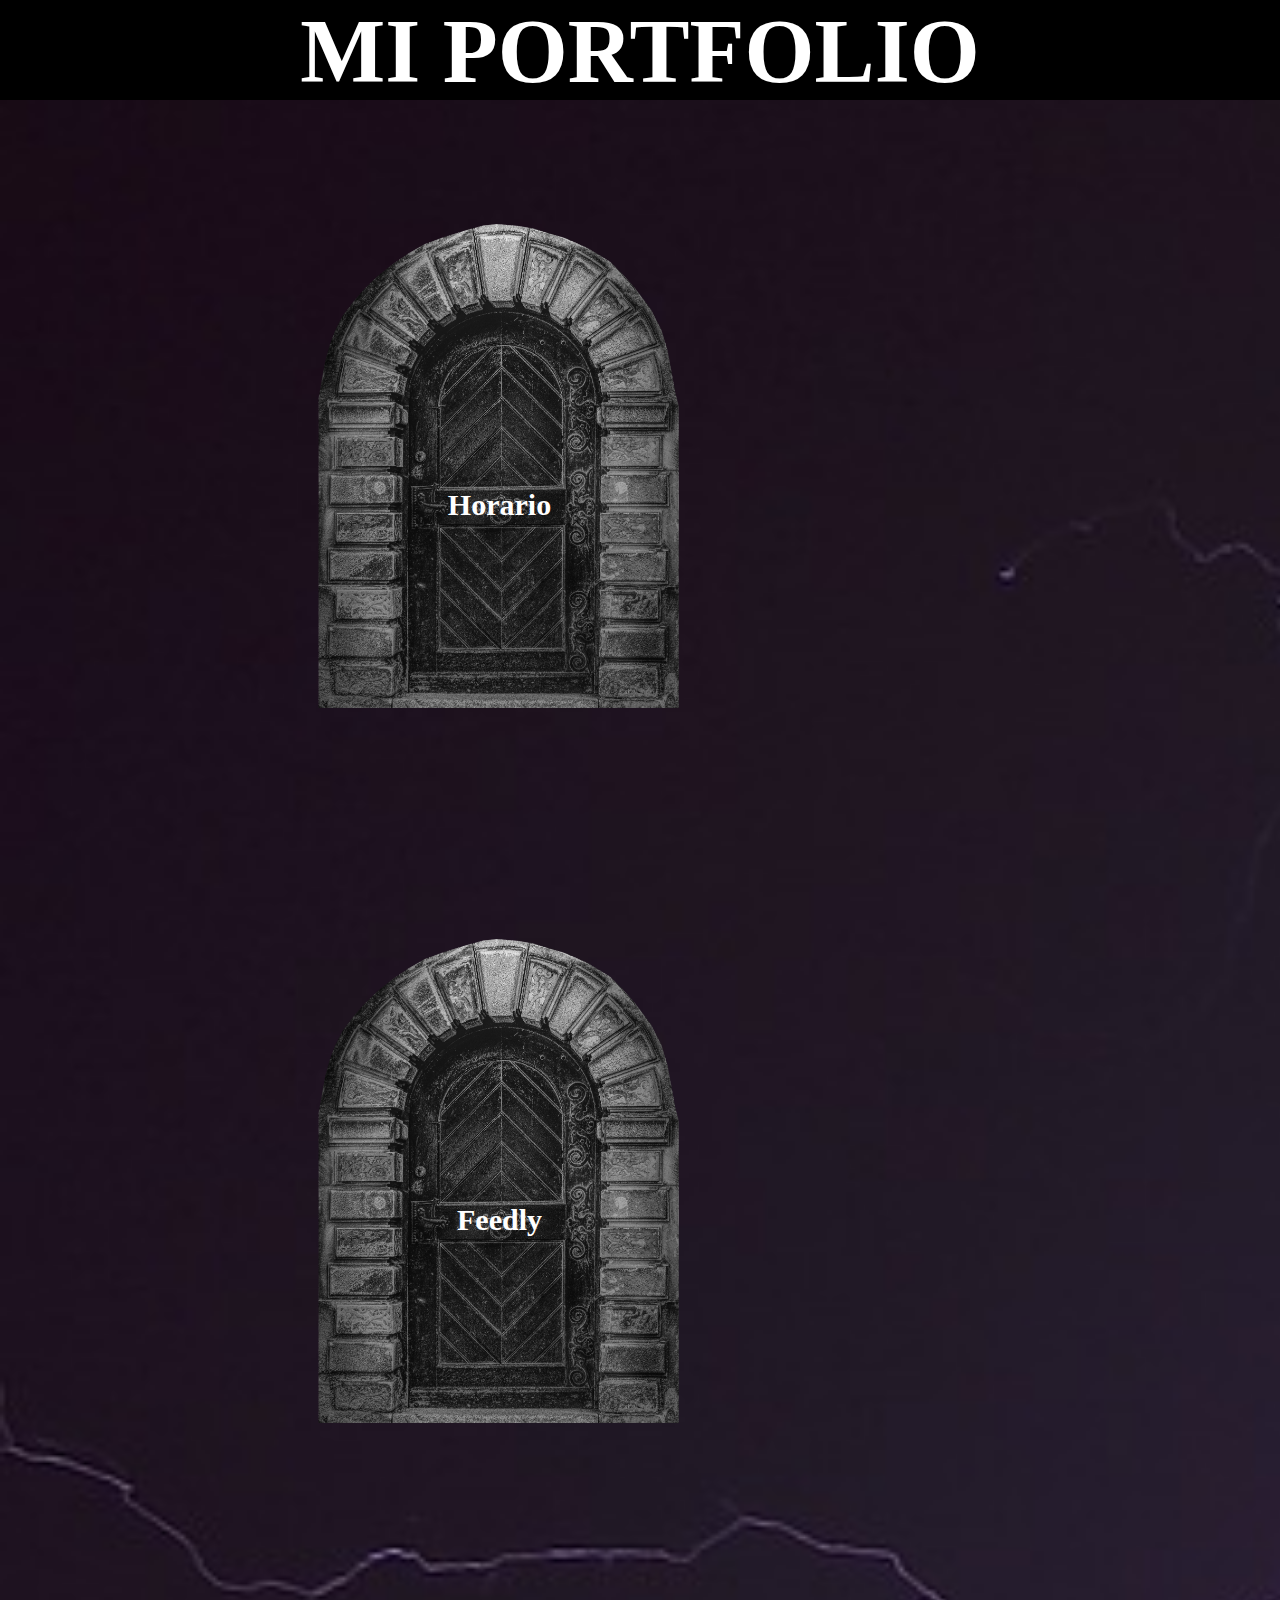
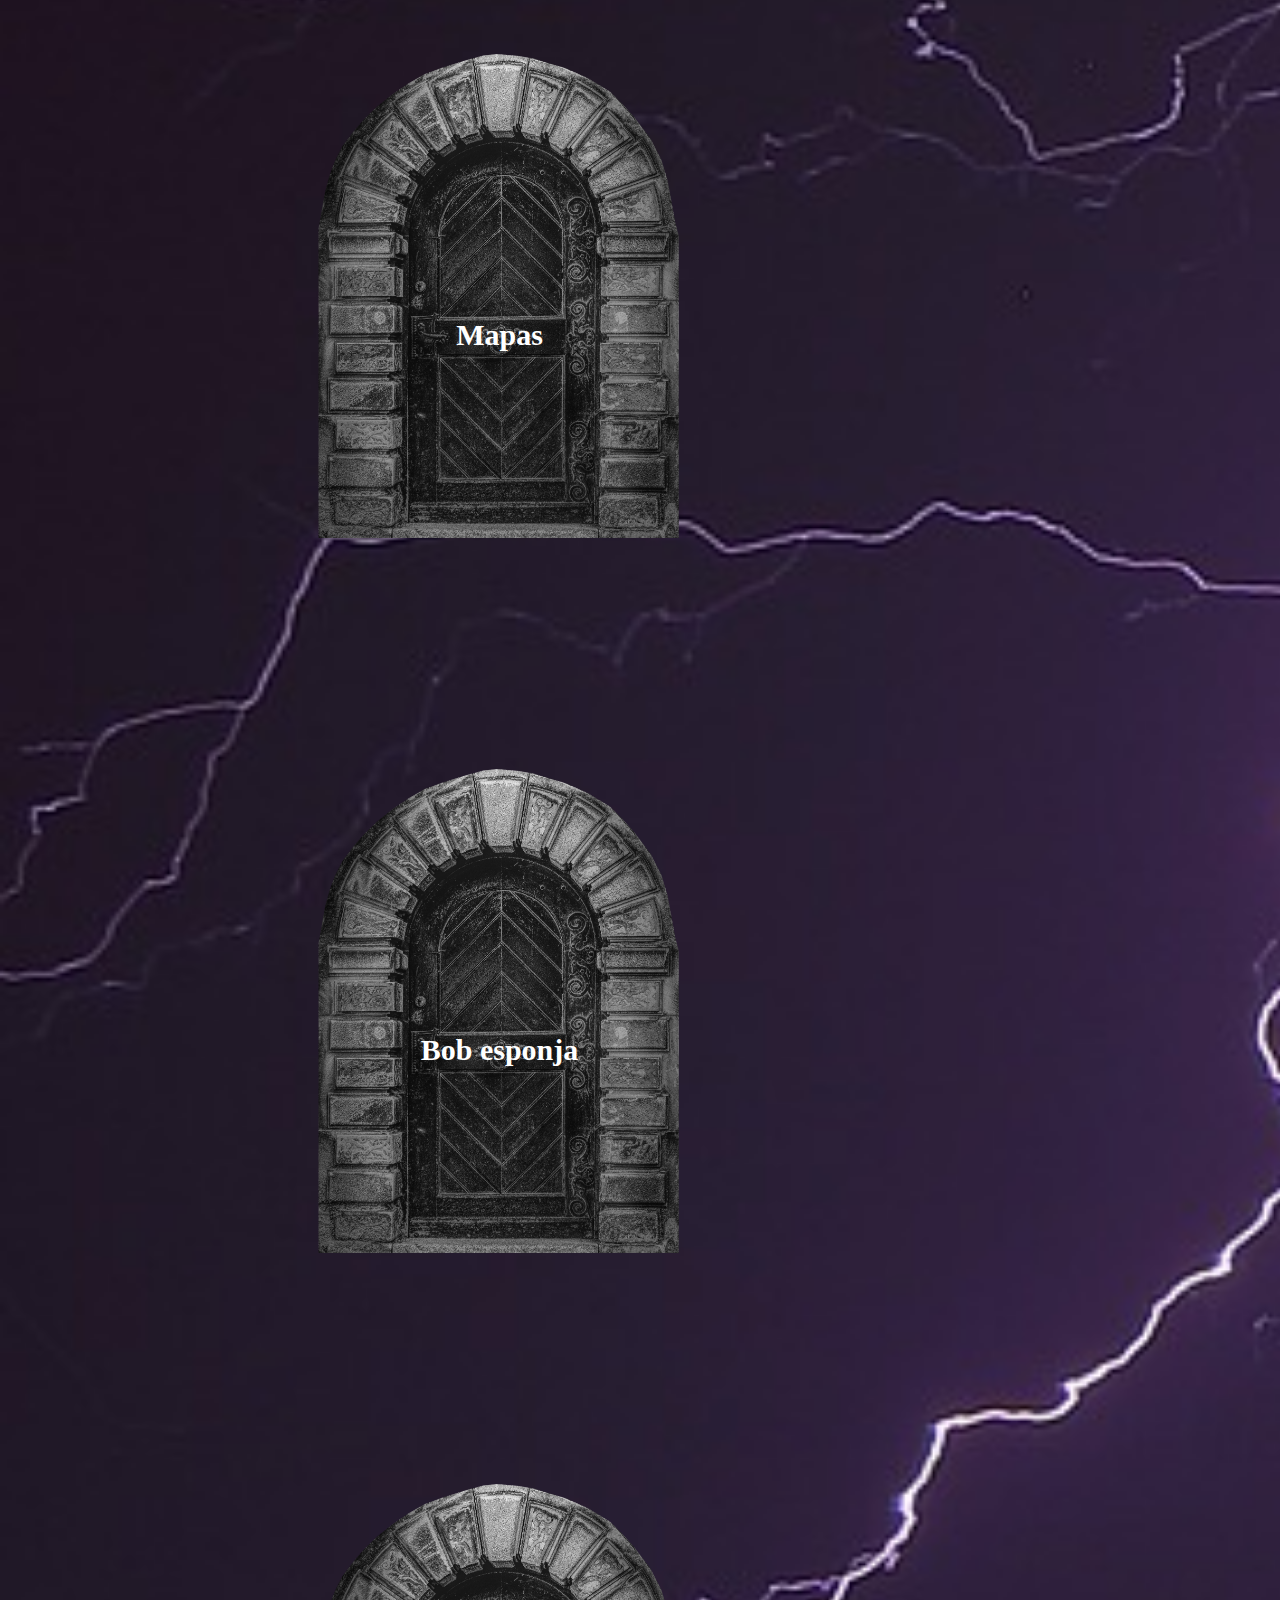
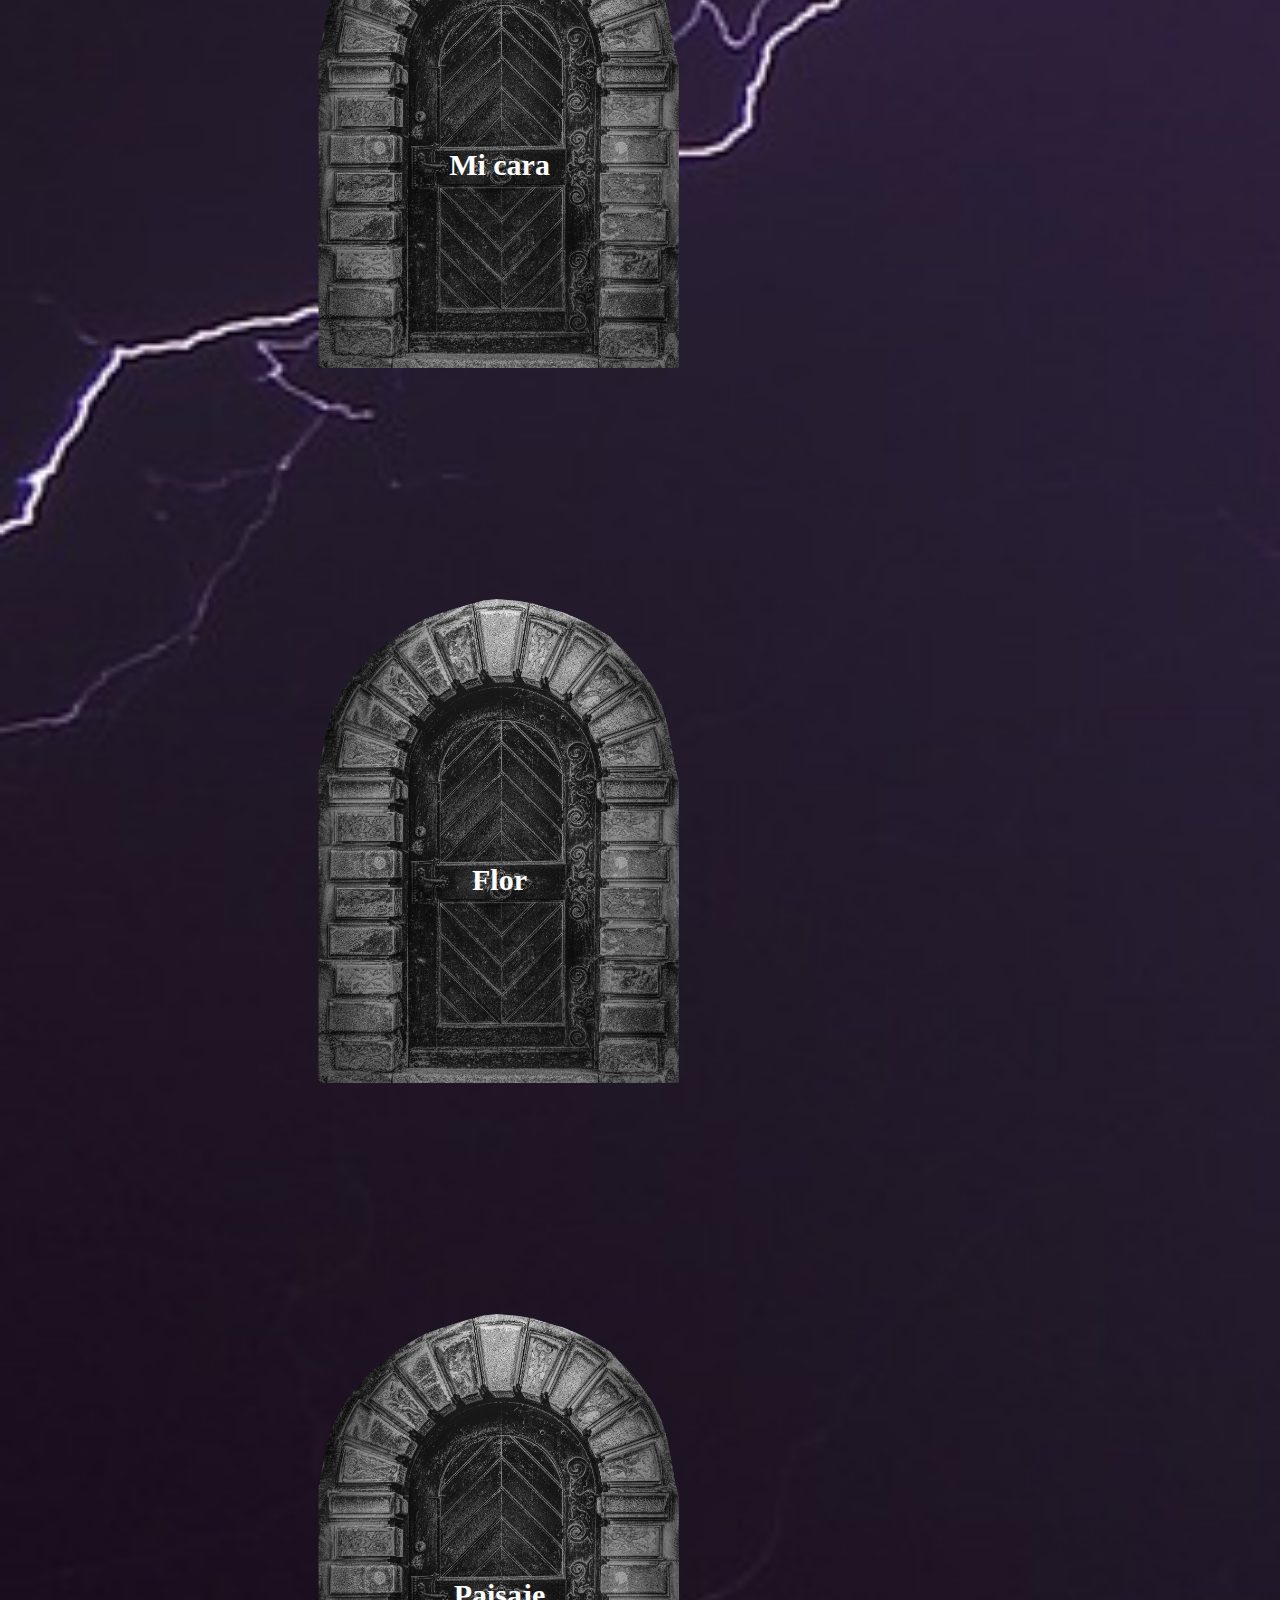
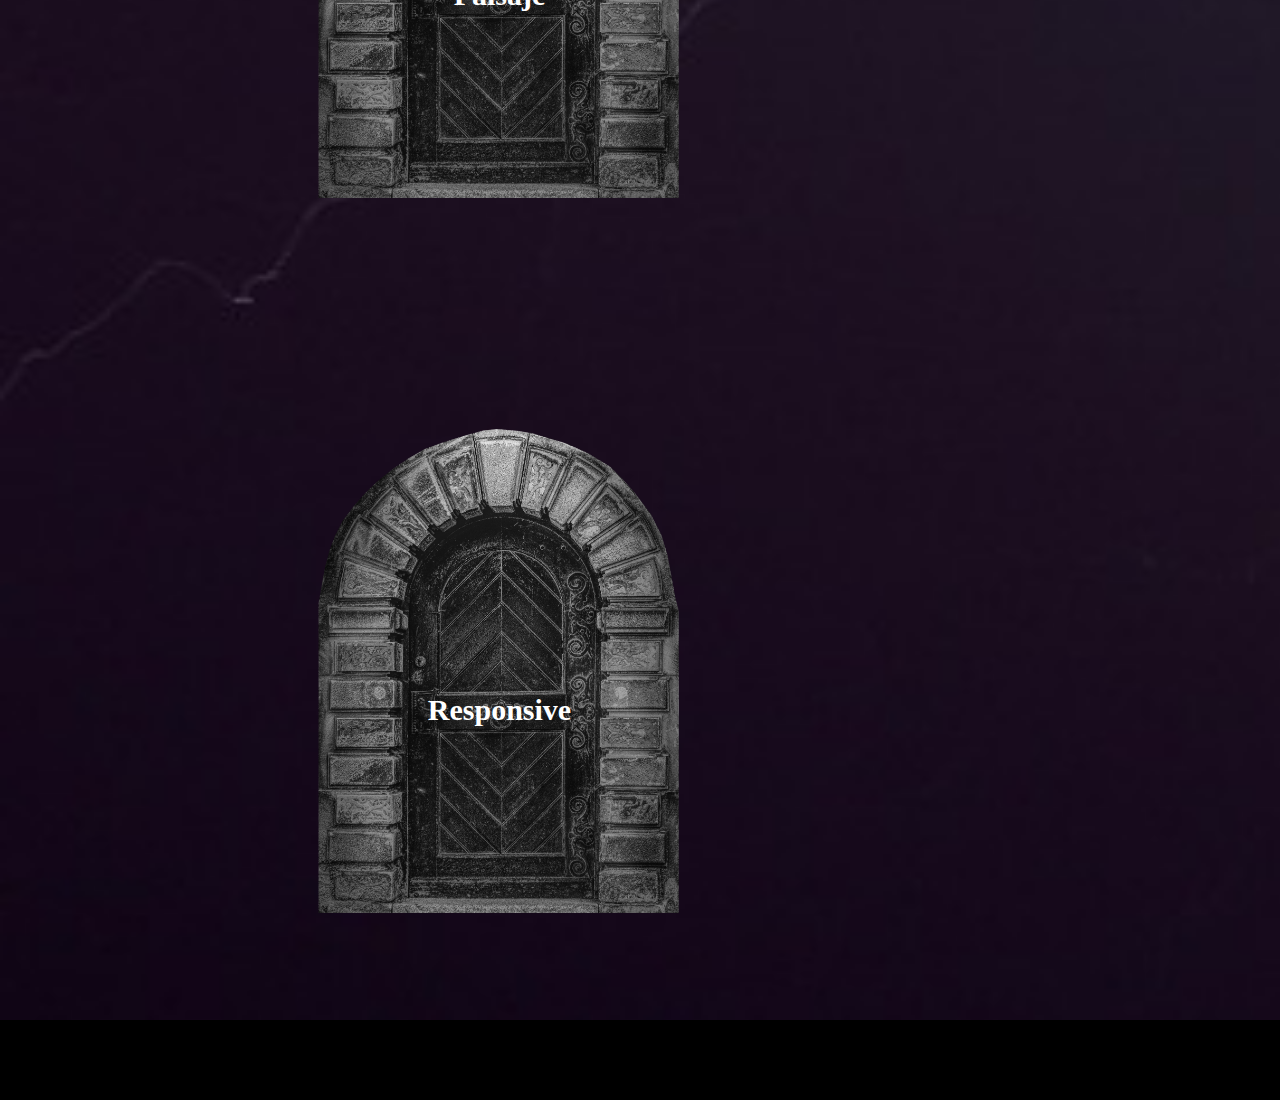
<file: index.html>
<html lang="es-es" dir="ltr">
    <head>
      <meta charset="utf-8">
      <title>Portfoli</title>
      <link rel="stylesheet" href="estilo.css">
    </head>
    <body>
      <div id="head">
      <h1>MI PORTFOLIO</h1></div>
        <div id="contenedor">
          <a href="horario/indez02.html" target="_blank"><div class="puerta"><p><b>Horario</b></p></div></a>
          <a href="feedly/index.html" target="_blank"><div class="puerta"><p><b>Feedly</b></p></div></a>
          <a href="mapa/index.html" target="_blank"><div class="puerta"><p><b>Mapas</b></p></div></a>
          <a href="bobesponja/index.html" target="_blank"><div class="puerta"><p><b>Bob esponja</b></p></div></a>
          <a href="cara/index.html" target="_blank"><div class="puerta"><p><b>Mi cara</b></p></div></a>
          <a href="flor/index.html" target="_blank"><div class="puerta"><p><b>Flor</b></p></div></a>
          <a href="paisaje/index.html" target="_blank"><div class="puerta"><p><b>Paisaje</b></p></div></a>
          <a href="responsive/index.html" target="_blank"><div class="puerta"><p><b>Responsive</b></p></div></a>
        </div>
          <div id="pie"></div>
    </body>
  </html>
</file>
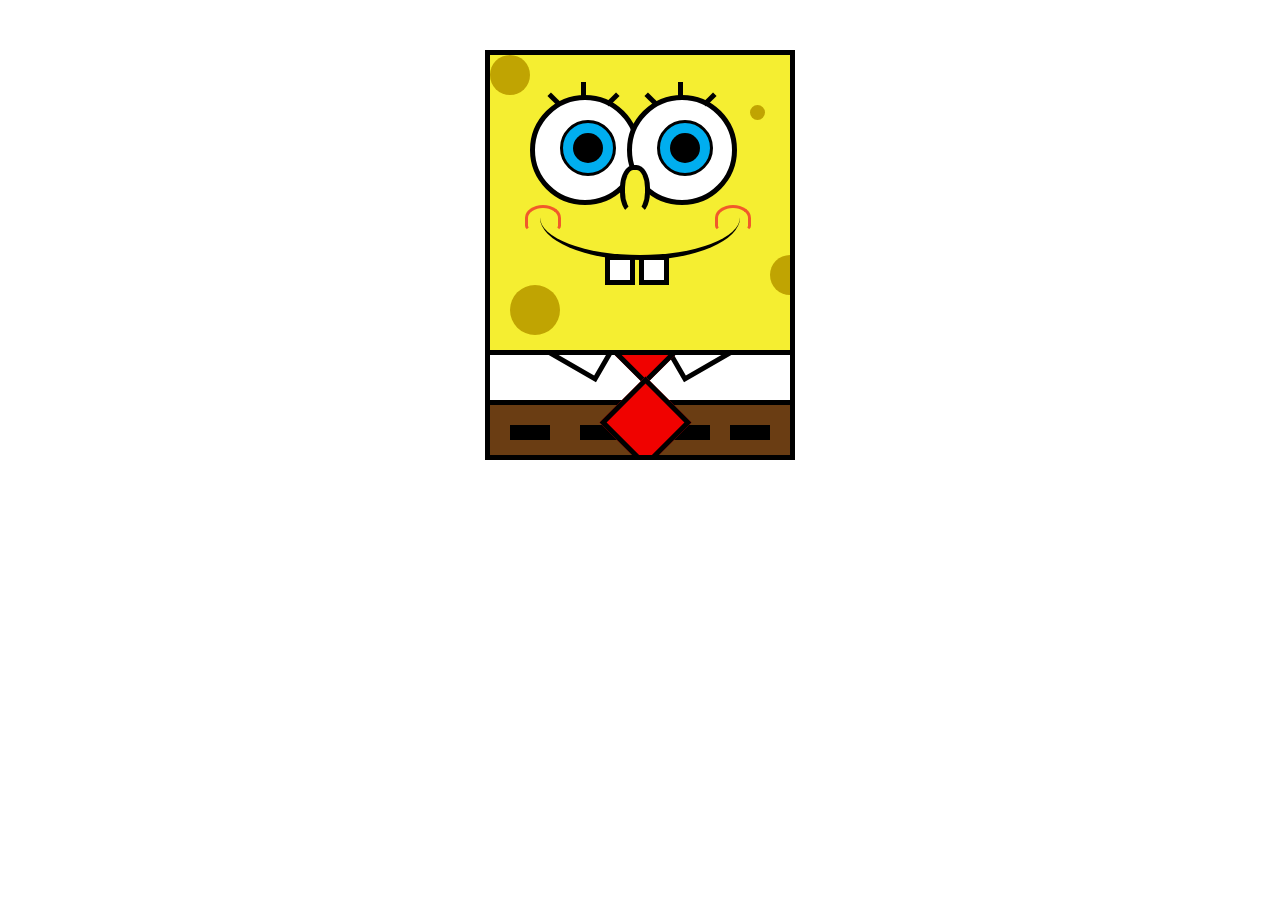
<file: bobesponja/index.html>
<html lang="es-es" dir="ltr">
  <head>
    <meta charset="utf-8">
    <title>Bob Esponja</title>
    <link rel="stylesheet" href="estilo.css">
  </head>
  <body>
    <div class="body">
      <div class="ojos">
        <div class="ojo">
          <div class="pestanas">
            <div class="pestana primera"></div>
            <div class="pestana segunda"></div>
            <div class="pestana tercera"></div>
          </div>
          <div class="ojo_externo">
            <div class="ojo_interno"></div>
          </div>
        </div>
        <div class="ojo">
          <div class="pestanas">
            <div class="pestana primera"></div>
            <div class="pestana segunda"></div>
            <div class="pestana tercera"></div>
          </div>
          <div class="ojo_externo">
            <div class="ojo_interno"></div>
          </div>
        </div>
      </div>
      <div class="nariz"></div>
      <div class="boca">
        <div class="mejilla primera"></div>
          <div class="dientes">
            <div class="diente"></div>
            <div class="diente"></div>
            </div>
        <div class="mejilla segunda"></div>
      </div>
      <div class="poro primero"></div>
      <div class="poro segundo"></div>
      <div class="poro tercero"></div>
      <div class="poro cuarto"></div>
      <div class="poro quinto"></div>
      <div class="camisa">
        <div class="cuello primero"></div>
        <div class="corbata">
          <div class="cuello_corbata">
        </div>
        </div>
        <div class="cuello segundo"></div>
      </div>
      <div class="cola_corbata"></div>
      <div class="pantalones">
        <div class="cinturon primero"></div>
        <div class="cinturon segundo"></div>
        <div class="cinturon tercero"></div>
        <div class="cinturon cuarto"></div>
      </div>
    </div>
</body>
</html>
</file>
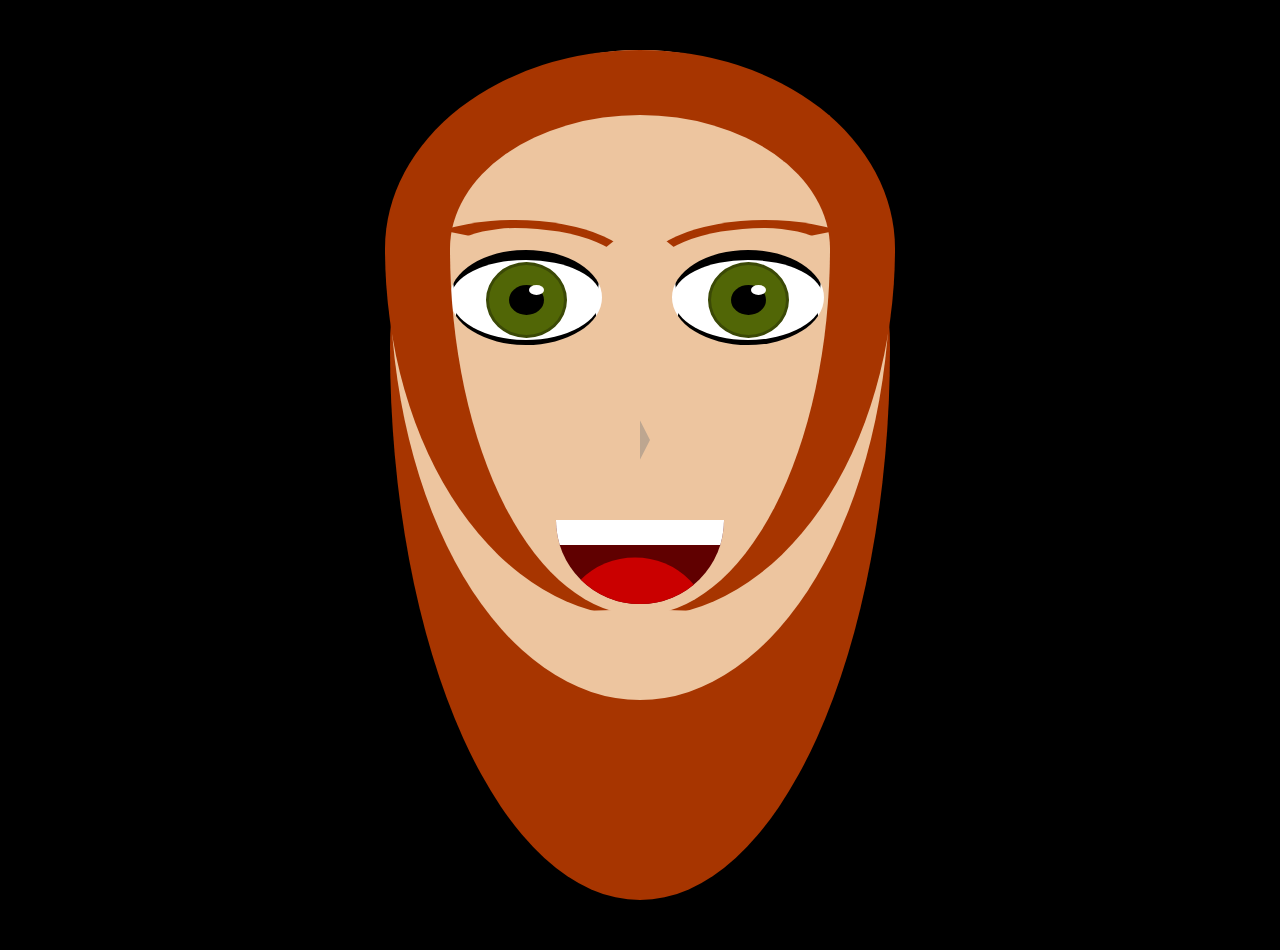
<file: cara/index.html>
<html lang="en-es" dir="ltr">
  <head>
    <meta charset="utf-8">
    <title>cara</title>
    <link rel="stylesheet" href="estilo.css">
  </head>
  <body>

    <div id="pelo">
    <div id="cara">
        <div class="ceja i"></div>
        <div class="ceja d"></div>
      <div class="ojos">
          <div class="ojo">
        <div class="ojo_externo">
        <div class="ojo_interno"></div>
          <div class="brillo"></div>
        </div>
        </div>
        <div class="ojo">
        <div class="ojo_externo">
        <div class="ojo_interno"></div>
        <div class="brillo"></div>
        </div>
        </div>
        <div class="flequillo"></div>

        <div id="boca">
          <div id="dientes"></div>
          <div id="lengua"></div>
        </div>
        <div id="nariz"></div>
      </div>
    </div>
    </div>
      </body>
    </html>
</file>
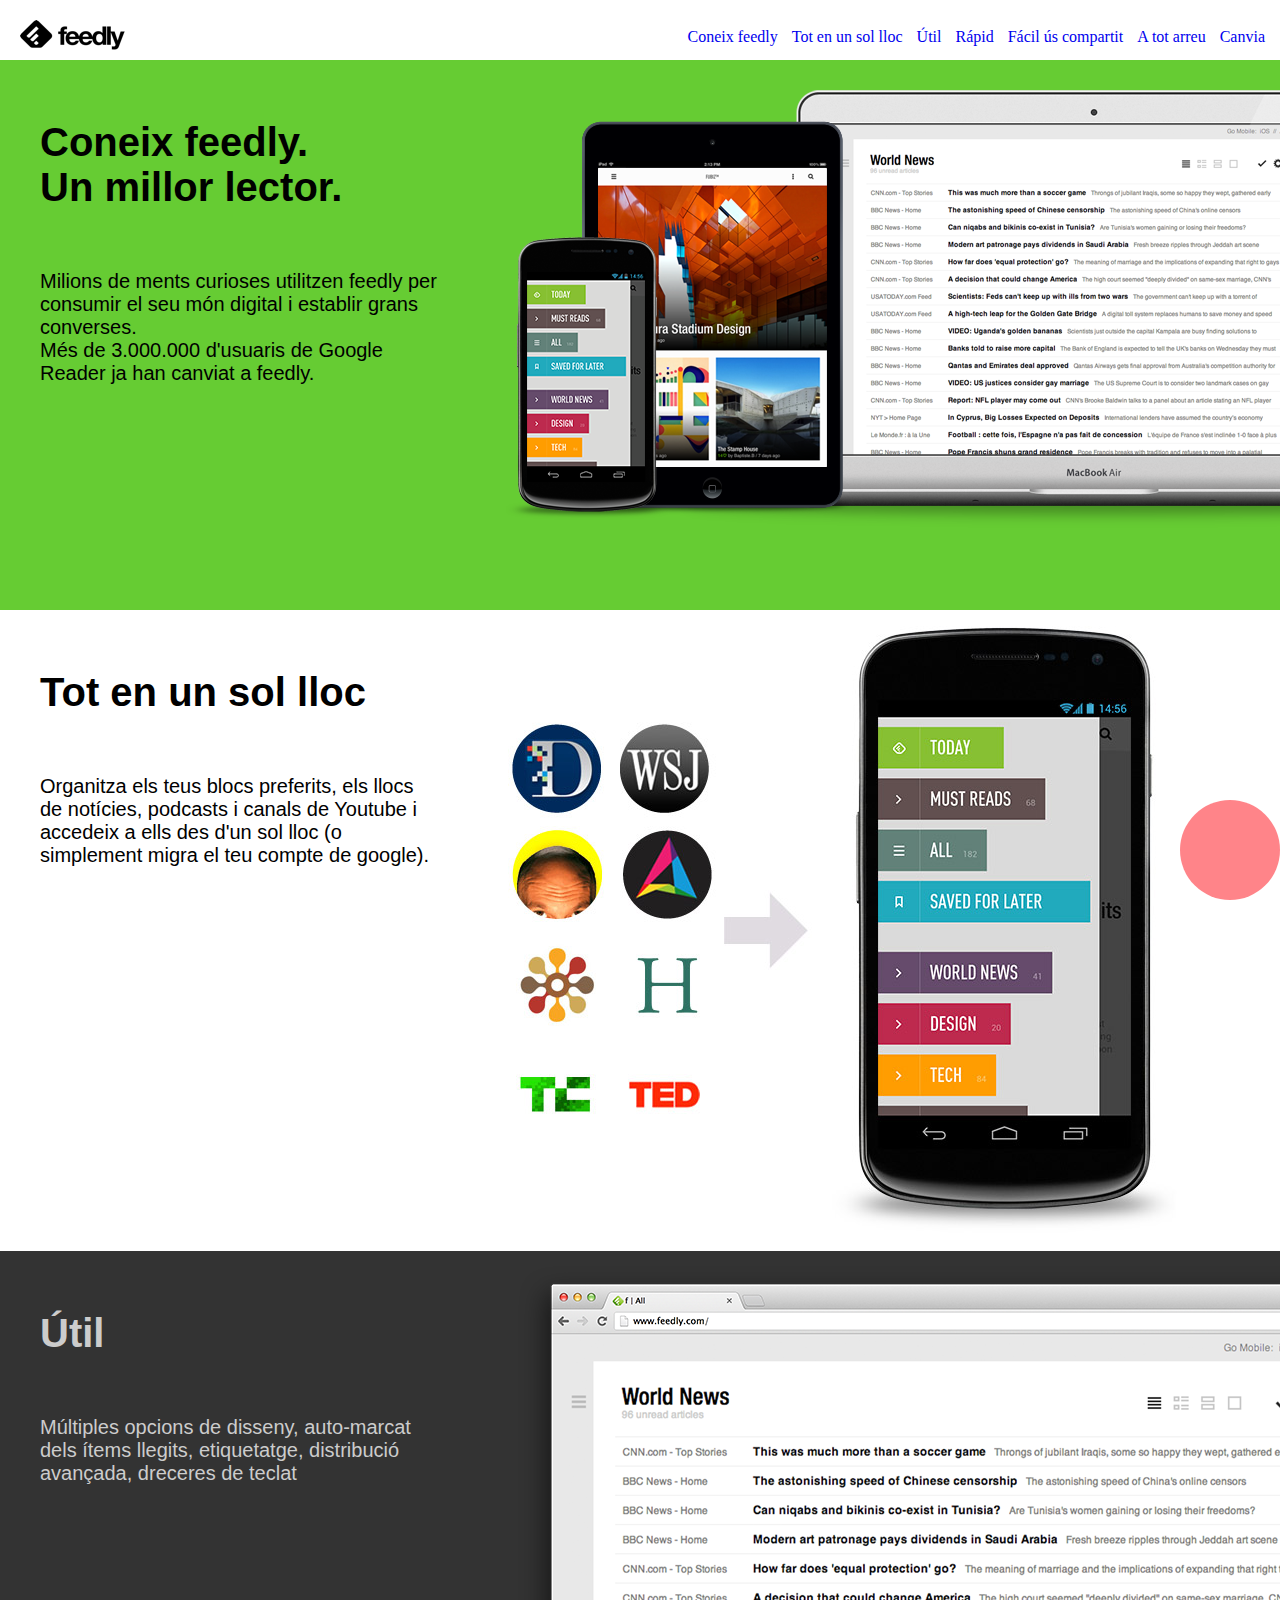
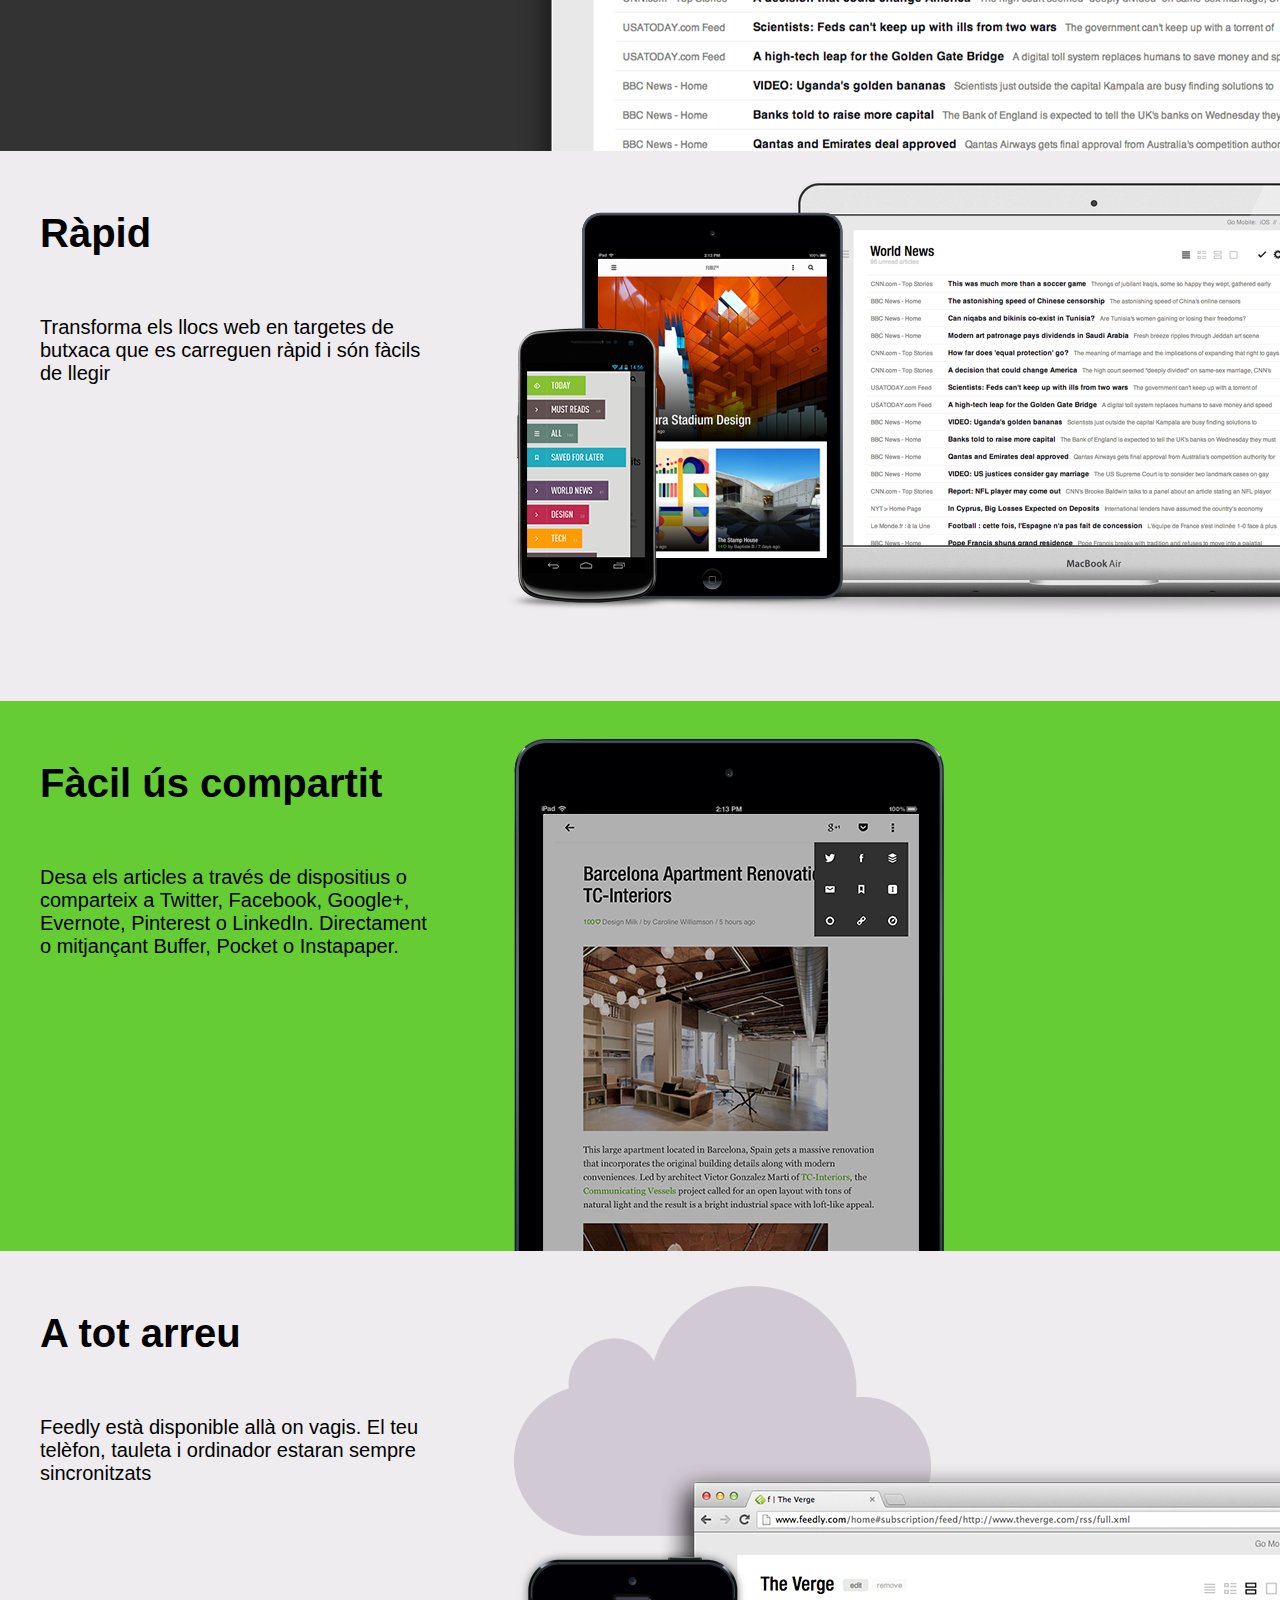
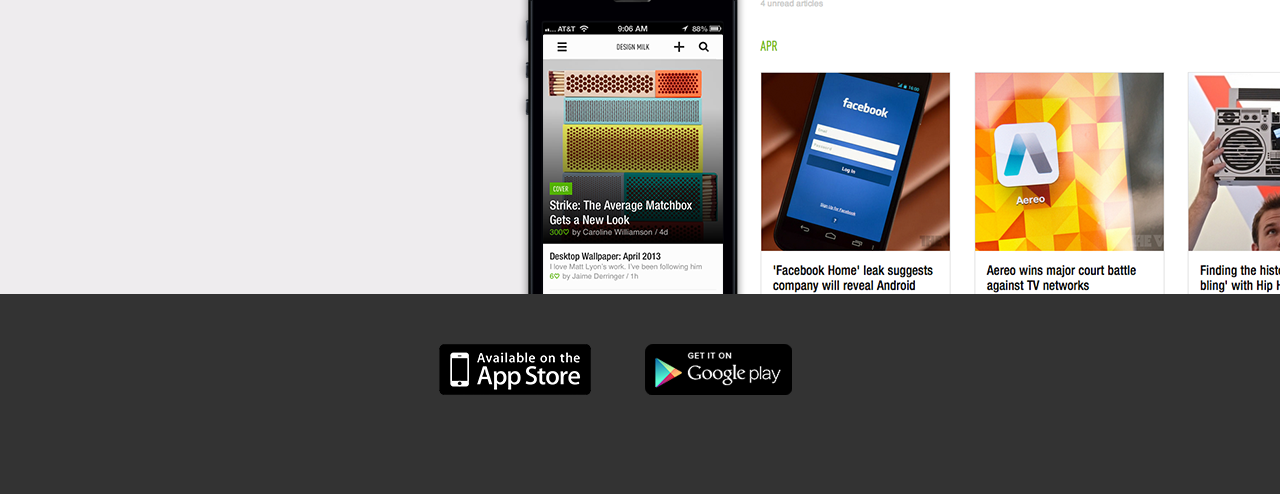
<file: feedly/index.html>
<html lang="es-es" dir="ltr">
  <head>
    <meta charset="utf-8">
    <title>feedly</title>
    <link href="pg.css" rel="stylesheet" type="text/css">
  </head>
  <body>
    <a name="arriba"></a>
    <div id="cabecera">

      <ul>
        <a href="#conoce"><li>Coneix feedly</li></a>
        <a href="#todo"><li>Tot en un sol lloc</li></a>
        <a href="#util"><li>Útil</li></a>
        <a href="#rapid"><li>Rápid</li></a>
        <a href="#facil"><li>Fácil ús compartit</li></a>
        <a href="#atot"><li>A tot arreu</li></a>
        <a href="#pie"><li>Canvia</li></a>
      </ul>
    </div>


    <div id="coneix">
      <h2>Coneix feedly. </br>Un millor lector.</h2>
      <p>Milions de ments curioses utilitzen feedly per consumir el seu món digital i establir grans converses.</br>
Més de 3.000.000 d'usuaris de Google Reader ja han canviat a feedly. </p>

      </div>
      <div id="tot">
        <h2>Tot en un sol lloc</h2>
        <p>Organitza els teus blocs preferits, els llocs de notícies, podcasts i canals de Youtube i accedeix a ells des d'un sol lloc (o simplement migra el teu compte de google). </p>

        </div>
      <div id="util">
        <h2 class= "claro">Útil</h2>
        <p class= "claro">Múltiples opcions de disseny, auto-marcat dels ítems llegits, etiquetatge, distribució avançada, dreceres de teclat</p>

        </div>
        <div id="rapid">
          <h2>Ràpid</h2>
          <p>Transforma els llocs web en targetes de butxaca que es carreguen ràpid i són fàcils de llegir</p>
          </div>
          <div id="facil">
            <h2>Fàcil ús compartit</h2>
            <p>Desa els articles a través de dispositius o comparteix a Twitter, Facebook, Google+, Evernote, Pinterest o LinkedIn. Directament o mitjançant Buffer, Pocket o Instapaper.</p>

            </div>
            <div id="atot">
              <h2>A tot arreu</h2>
              <p>Feedly està disponible allà on vagis. El teu telèfon, tauleta i ordinador estaran sempre sincronitzats</p>
            </div>
              <div id="pie">
                  <a href="https://apps.apple.com/es/app/feedly-smart-news-reader/id396069556" target="_blank"><img src="img/appstore.png"/></a>
                  <a href="https://play.google.com/store/apps/details?id=com.devhd.feedly&hl=es&gl=US" target="_blank"><img src="img/googleplay.png"/></a>
                 </div>
            <a href="#arriba"><div class="boton"></div></a>
  </body>
</html>
</file>
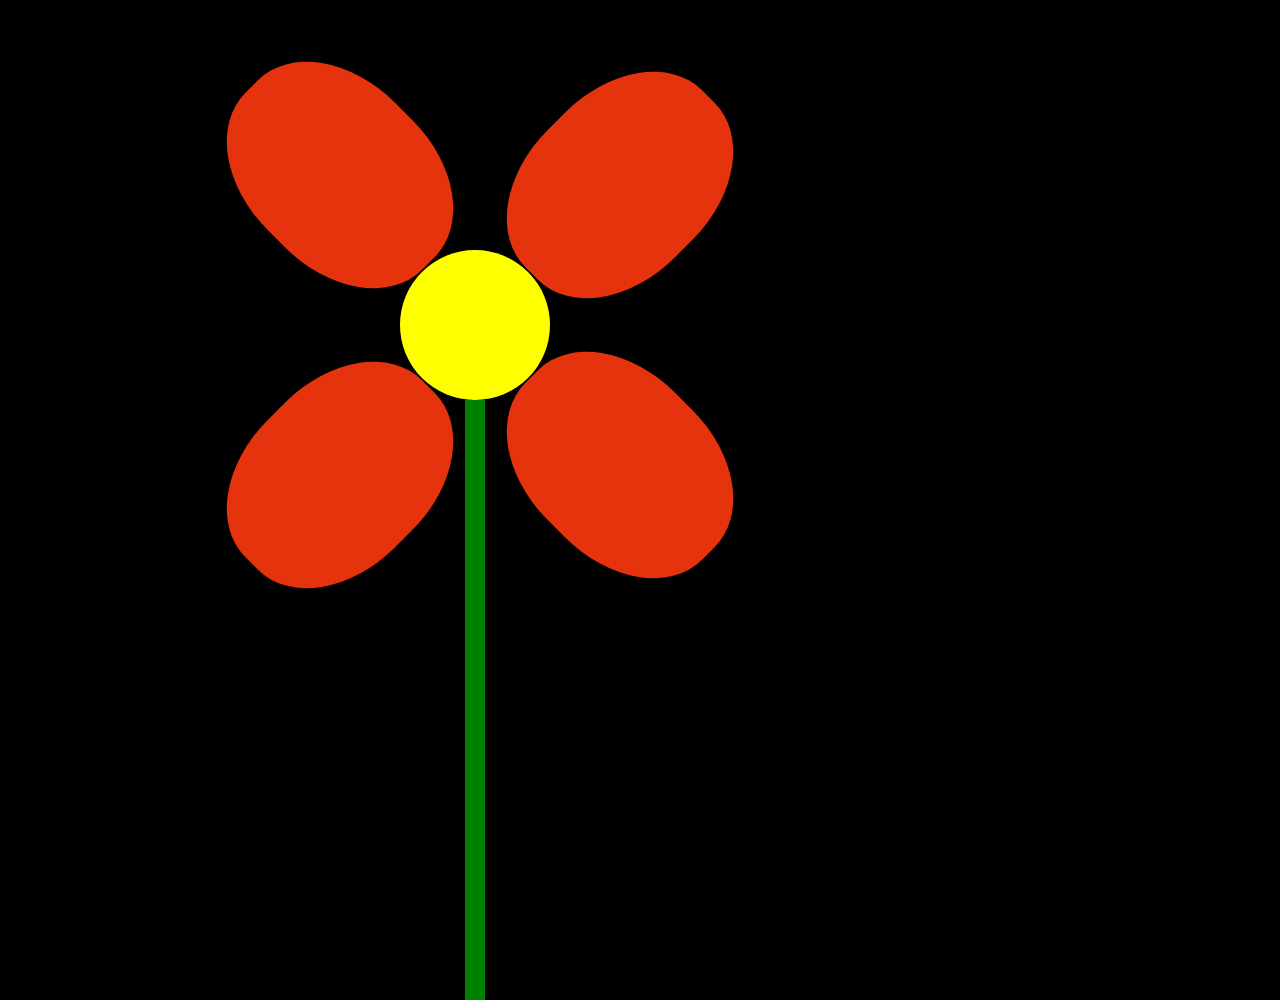
<file: flor/index.html>
<html lang="es-es" dir="ltr">
  <head>
    <meta charset="utf-8">
    <title>Flor</title>
    <link rel="stylesheet" href="estilo.css">
  </head>
  <body>
    <div id="flor">
      <div id="ciculo"></div>
      <div class="petalo uno"></div>
      <div class="petalo dos"></div>
      <div class="petalo tres"></div>
      <div class="petalo cuatro"></div>
    </div>
    <div id="tallo"></div>

  </body>
</html>
</file>
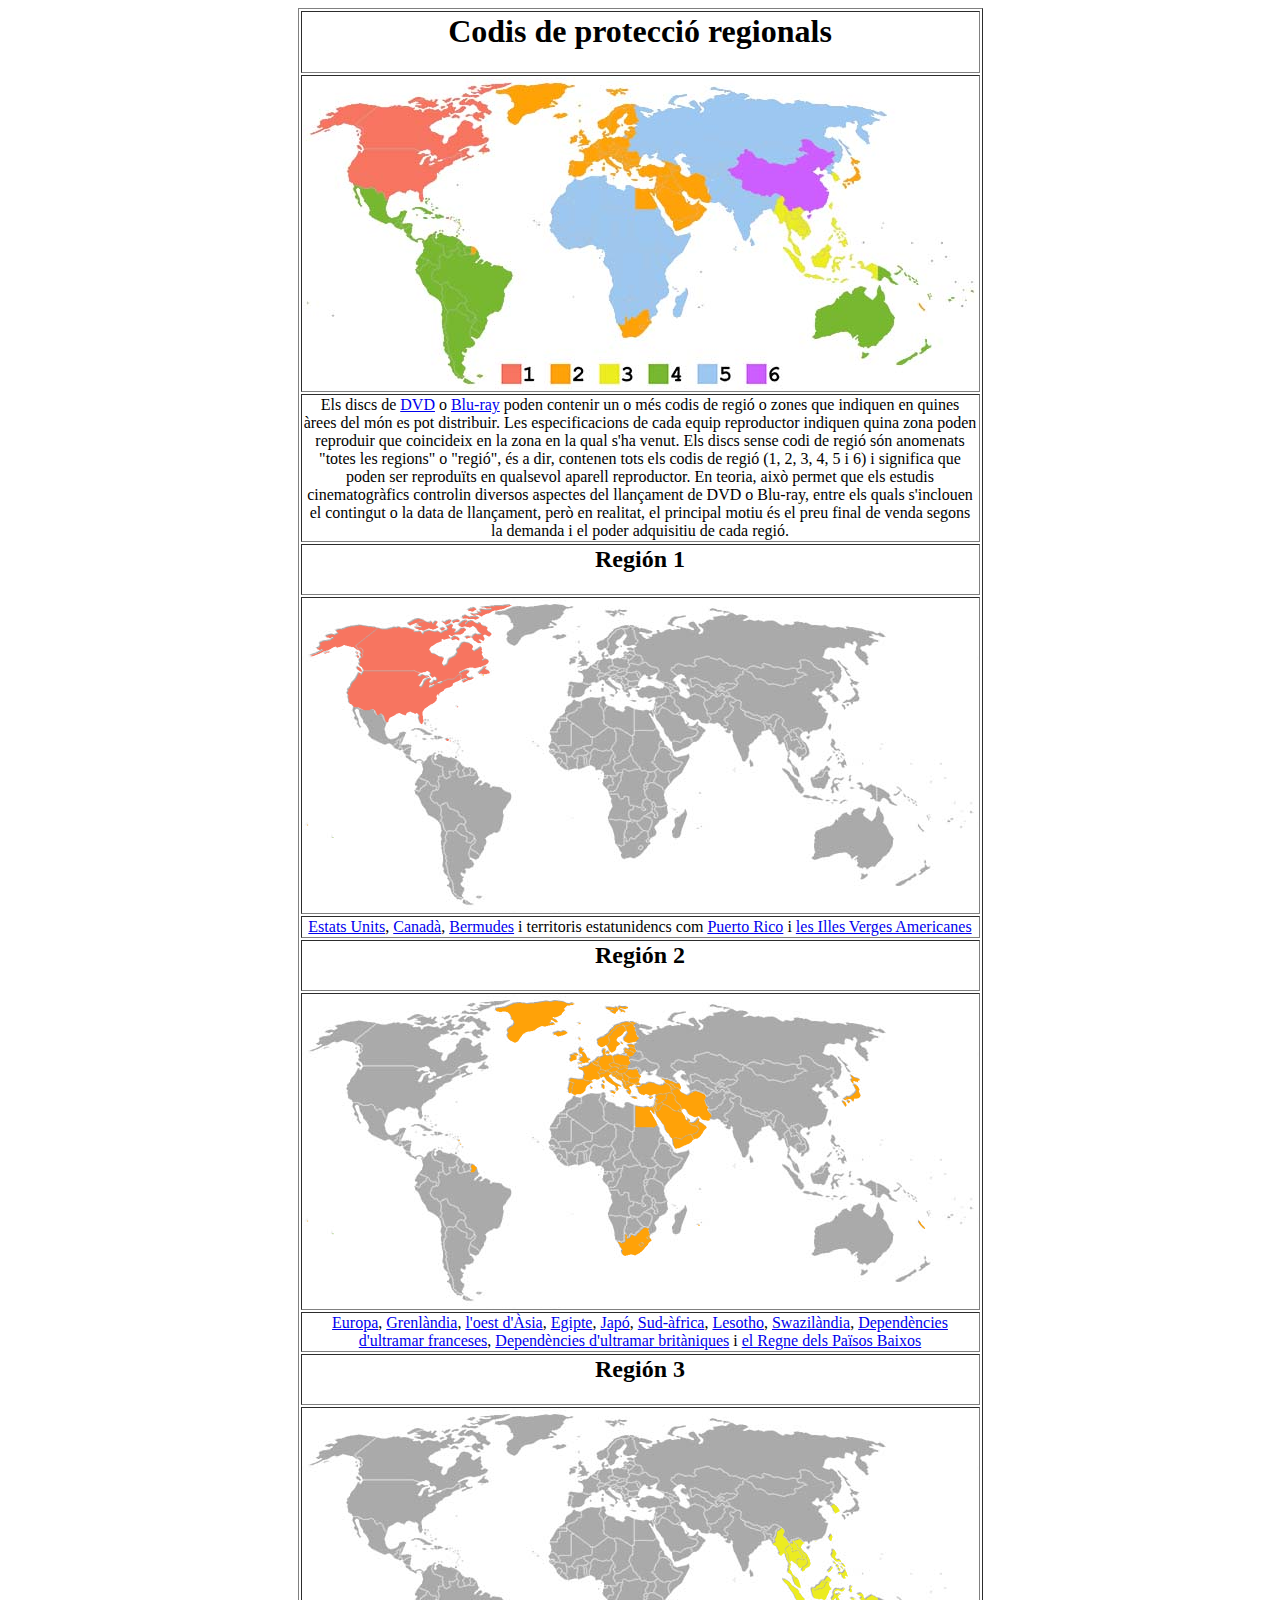
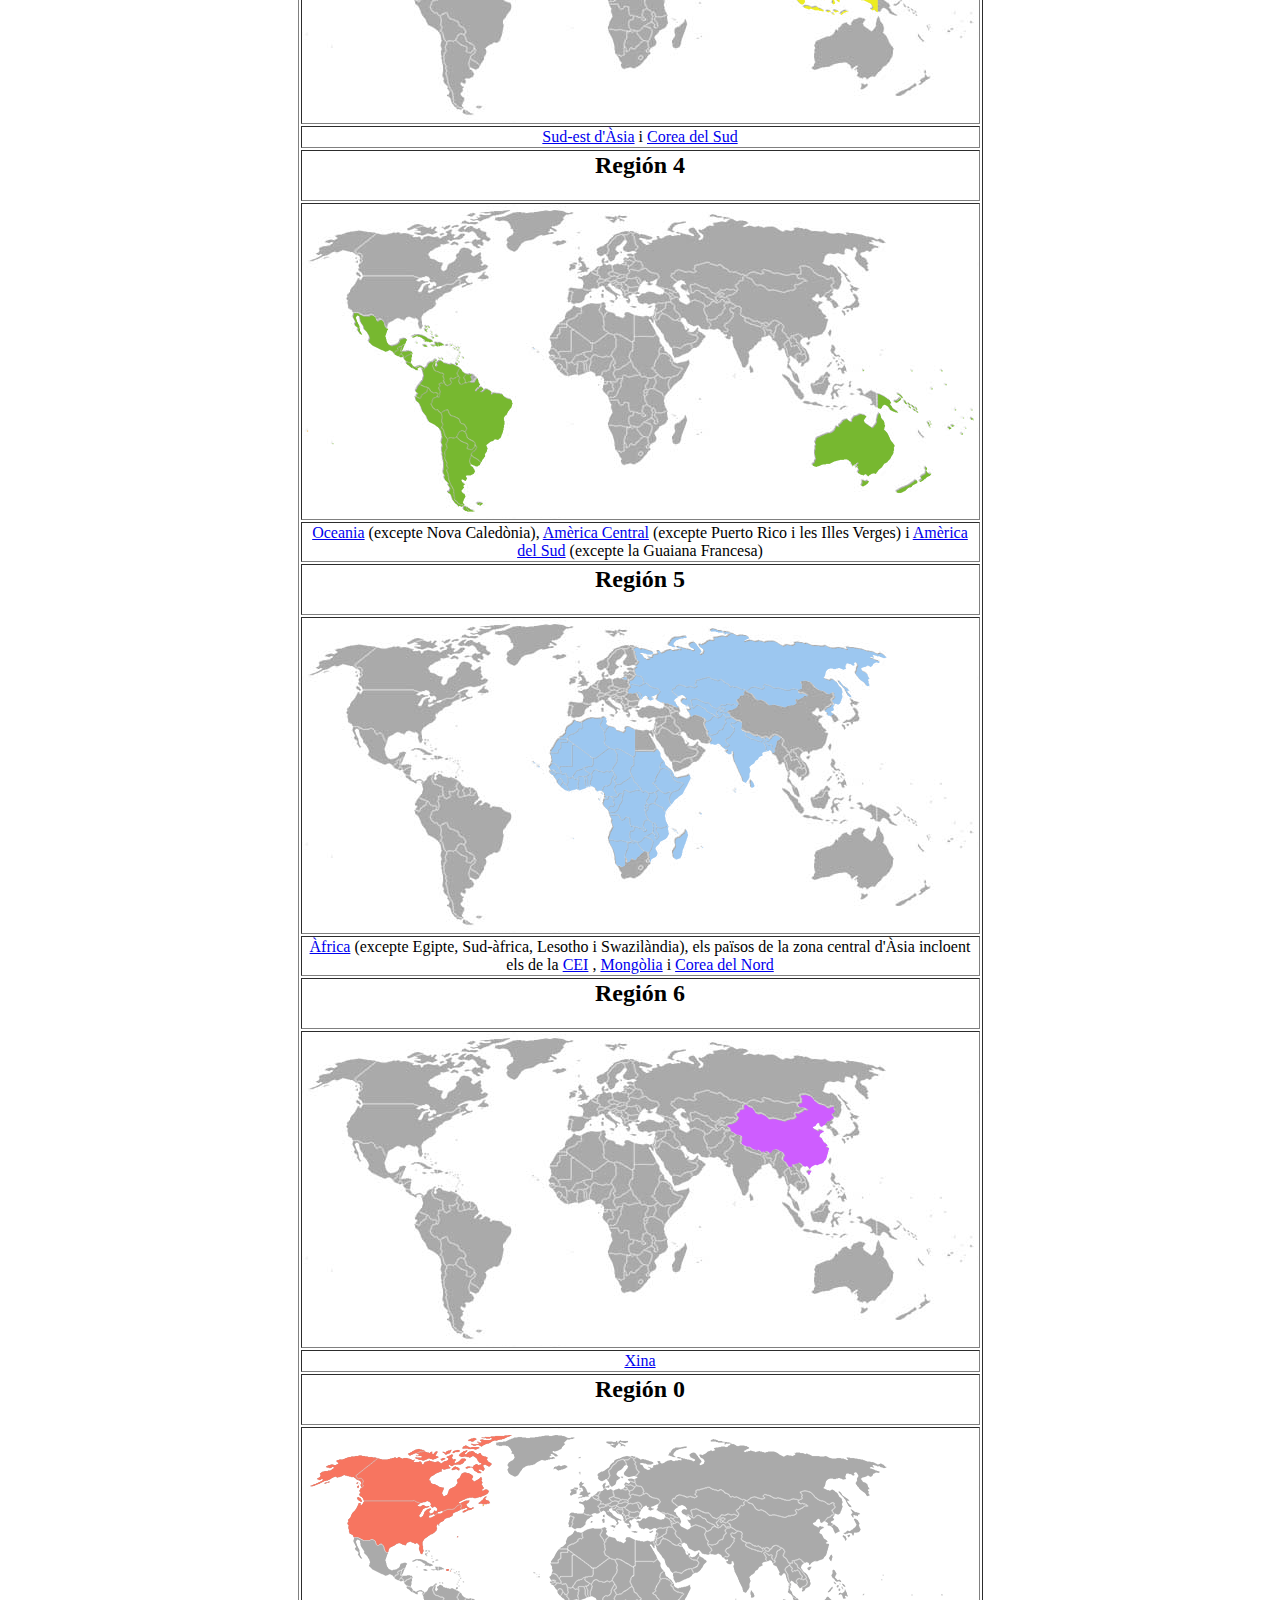
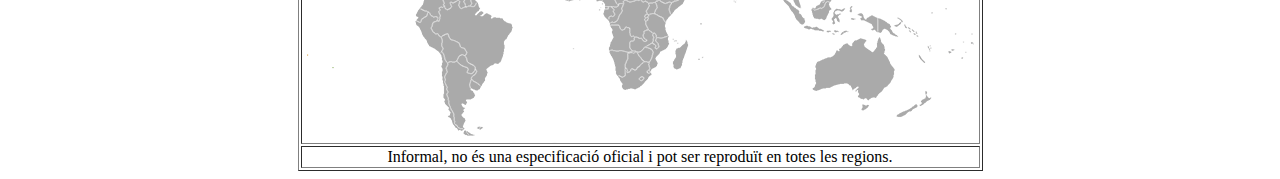
<file: mapa/index.html>
<html>
<head>
  <meta charset="utf-8">
  <meta lang="es-es">
  <meta author="Jennifer">
  <title>Mapa</title>
</head>
<body>
  <center>
    <table border="1" width="675px">
    <tr>
      <th><h1>Codis de protecció regionals</h1></th>
    </tr>
    <tr>
      <td><img src="img/regionsdvd.jpg" alt="imagen de mapa mundi"></td>

    </tr>
    <tr>
      <td>
        <p><center>Els discs de <a href="https://es.wikipedia.org/wiki/DVD" target="_blank"> DVD</a> o <a href="https://es.wikipedia.org/wiki/Disco_Blu-ray" target="_blank">Blu-ray</a> poden contenir un o més codis de regió o zones que indiquen en quines àrees del món es pot distribuir. Les especificacions de cada equip reproductor indiquen quina zona poden reproduir que coincideix en la zona en la qual s'ha venut. Els discs sense codi de regió són anomenats "totes les regions" o "regió", és a dir, contenen tots els codis de regió (1, 2, 3, 4, 5 i 6) i significa que poden ser reproduïts en qualsevol aparell reproductor.
En teoria, això permet que els estudis cinematogràfics controlin diversos aspectes del llançament de DVD o Blu-ray, entre els quals s'inclouen el contingut o la data de llançament, però en realitat, el principal motiu és el preu final de venda segons la demanda i el poder adquisitiu de cada regió.</center></p>
</td>
    <tr>
        <td >
        <h2><center>Región 1</center></1>
        </td>
    </tr>
    <tr>
        <td background="img/regionsdvdblack.jpg">
          <img src="img/regionsdvd1.png">
        </td>
    </tr>
    <tr>
      <td>
        <p><center><a href="https://ca.wikipedia.org/wiki/Estats_Units_d%27Am%C3%A8rica" target="_blank">Estats Units</a>, <a href="https://ca.wikipedia.org/wiki/Estats_Units_d%27Am%C3%A8rica" target="_blank">Canadà</a>, <a href="https://ca.wikipedia.org/wiki/Estats_Units_d%27Am%C3%A8rica" target="_blank">Bermudes</a> i territoris estatunidencs com <a href="https://ca.wikipedia.org/wiki/Puerto_Rico" target="_blank">Puerto Rico</a> i <a href="https://ca.wikipedia.org/wiki/Illes_Verges_Nord-americanes" target="_blank">les Illes Verges Americanes</a></center></p>
</td>
</tr>
<tr>
    <td >
    <h2><center>Región 2</center></1>
    </td>
</tr>
<tr>
    <td background="img/regionsdvdblack.jpg">
      <img src="img/regionsdvd2.png">
    </td>
</tr>
<tr>
  <td>
    <p><center><a href="https://ca.wikipedia.org/wiki/Europa" target="_blank">Europa</a>, <a href="https://es.wikipedia.org/wiki/Groenlandia" target="_blank">Grenlàndia</a>, <a href="https://es.wikipedia.org/wiki/Asia_Occidental#:~:text=Asia%20Occidental%20o%20Asia%20del,%2C%20Siria%2C%20Turquía%20y%20Yemen." target="_blank">l'oest d'Àsia</a>, <a href="https://ca.wikipedia.org/wiki/Egipte" target="_blank">Egipte</a>, <a href="https://ca.wikipedia.org/wiki/Japó" target="_blank">Japó</a>, <a href="https://ca.wikipedia.org/wiki/Sud-àfrica" target="_blank">Sud-àfrica</a>, <a href="https://ca.wikipedia.org/wiki/Lesotho" target="_blank">Lesotho</a>, <a href="https://ca.wikipedia.org/wiki/Eswatini" target="_blank">Swazilàndia</a>, <a href="https://ca.wikipedia.org/wiki/Dependències_d%27ultramar_franceses" target="_blank">Dependències d'ultramar franceses</a>, <a href="https://ca.wikipedia.org/wiki/Territoris_Britànics_d%27Ultramar
" target="_blank">Dependències d'ultramar britàniques</a> i <a href="https://ca.wikipedia.org/wiki/Regne_dels_Països_Baixos" target="_blank">el Regne dels Països Baixos</a>

</td>
</tr>
<tr>
    <td >
    <h2><center>Región 3</center></1>
    </td>
</tr>
<tr>
    <td background="img/regionsdvdblack.jpg">
      <img src="img/regionsdvd3.png">
    </td>
</tr>
<tr>
  <td>
    <p><center><a href="https://ca.wikipedia.org/wiki/Àsia_Sud-oriental" target="_blank">Sud-est d'Àsia</a> i <a href="https://ca.wikipedia.org/wiki/Corea_del_Sud" target="_blank">Corea del Sud</a></center></p>
</td>
</tr>
<tr>
    <td >
    <h2><center>Región 4</center></1>
    </td>
</tr>
<tr>
    <td background="img/regionsdvdblack.jpg">
      <img src="img/regionsdvd4.png">
    </td>
</tr>
<tr>
  <td>
    <p><center><a href="https://es.wikipedia.org/wiki/Oceanía" target="_blank">Oceania</a> (excepte Nova Caledònia), <a href="https://ca.wikipedia.org/wiki/Amèrica_Central" target="_blank">Amèrica Central</a> (excepte Puerto Rico i les Illes Verges) i <a href="https://ca.wikipedia.org/wiki/Amèrica_del_Sud" target="_blank">Amèrica del Sud</a> (excepte la Guaiana Francesa)</center></p>
</td>
</tr>
<tr>
    <td >
    <h2><center>Región 5</center></1>
    </td>
</tr>
<tr>
    <td background="img/regionsdvdblack.jpg">
      <img src="img/regionsdvd5.png">
    </td>
</tr>
<tr>
  <td>
    <p><center><a href="https://es.wikipedia.org/wiki/África" target="_blank">Àfrica</a> (excepte Egipte, Sud-àfrica, Lesotho i Swazilàndia), els països de la zona central d'Àsia incloent els de la <a href="https://ca.wikipedia.org/wiki/Àsia_Central" target="_blank">CEI</a> , <a href="https://es.wikipedia.org/wiki/Mongolia" target="_blank">Mongòlia</a> i <a href="https://ca.wikipedia.org/wiki/Corea_del_Nord" target="_blank">Corea del Nord</a></center></p>
</td>
</tr>
<tr>
    <td >
    <h2><center>Región 6</center></1>
    </td>
</tr>
<tr>
    <td background="img/regionsdvdblack.jpg">
      <img src="img/regionsdvd6.png">
    </td>
</tr>
<tr>
  <td>
    <p><center><a href="https://ca.wikipedia.org/wiki/Xina" target="_blank">Xina</a></center></p>
</td>
</tr>
<tr>
    <td >
    <h2><center>Región 0</center></1>
    </td>
</tr>
<tr>
  <td background="img/regionsdvdblack.jpg">
      <img src="img/regionsdvd.gif">
    </td>
</tr>
<tr>
  <td>
    <p><center>Informal, no és una especificació oficial i pot ser reproduït en totes les regions.</center></p>
</td>
</tr>

</table>
</center>
</body>
</html>
</file>
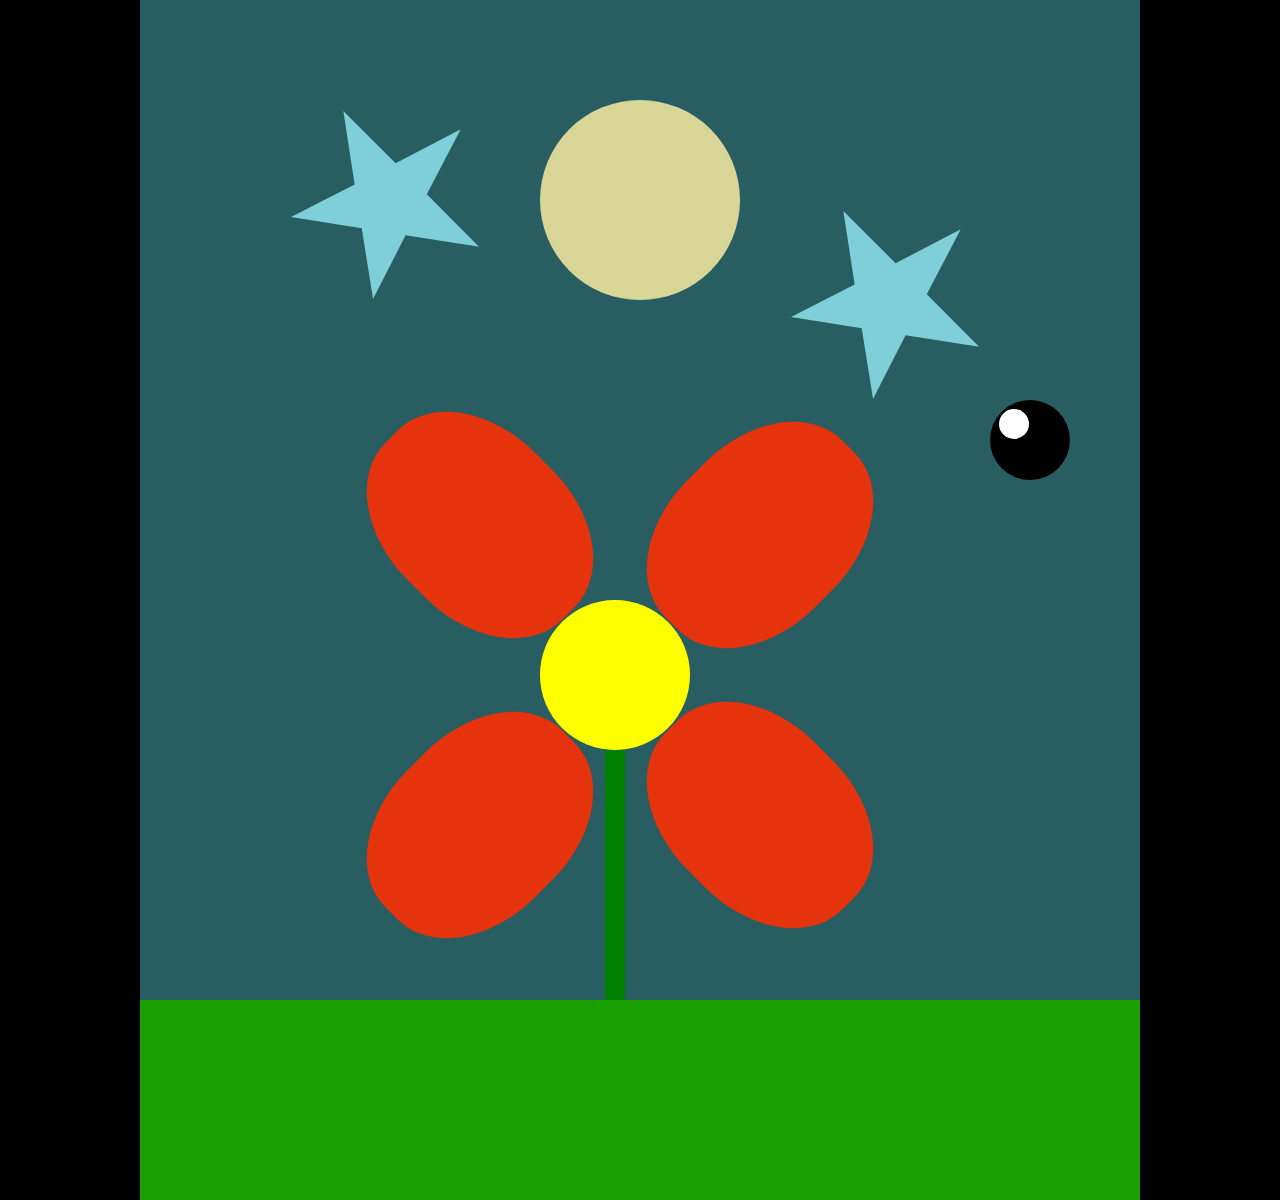
<file: paisaje/index.html>
<!DOCTYPE html>
<html lang="es-es" dir="ltr">
  <head>
    <meta charset="utf-8">
    <title>Paisaje</title>
  <link rel="stylesheet" href="estilo.css">
  </head>
  <body>
    <div id="paisaje">
    <div class="estrella uno"></div>
    <div class="estrella dos"></div>
    <div id="luna"></div>
    <div id="flor">
      <div id="ciculo"></div>
      <div class="petalo uno"></div>
      <div class="petalo dos"></div>
      <div class="petalo tres"></div>
      <div class="petalo cuatro"></div>
    </div>
    <div id="tallo"></div>
    <div id="pelota">
    <div id="brillo"></div>
    </div>


          <div id="suelo"> </div>
        </div>




  </body>
</html>
</file>
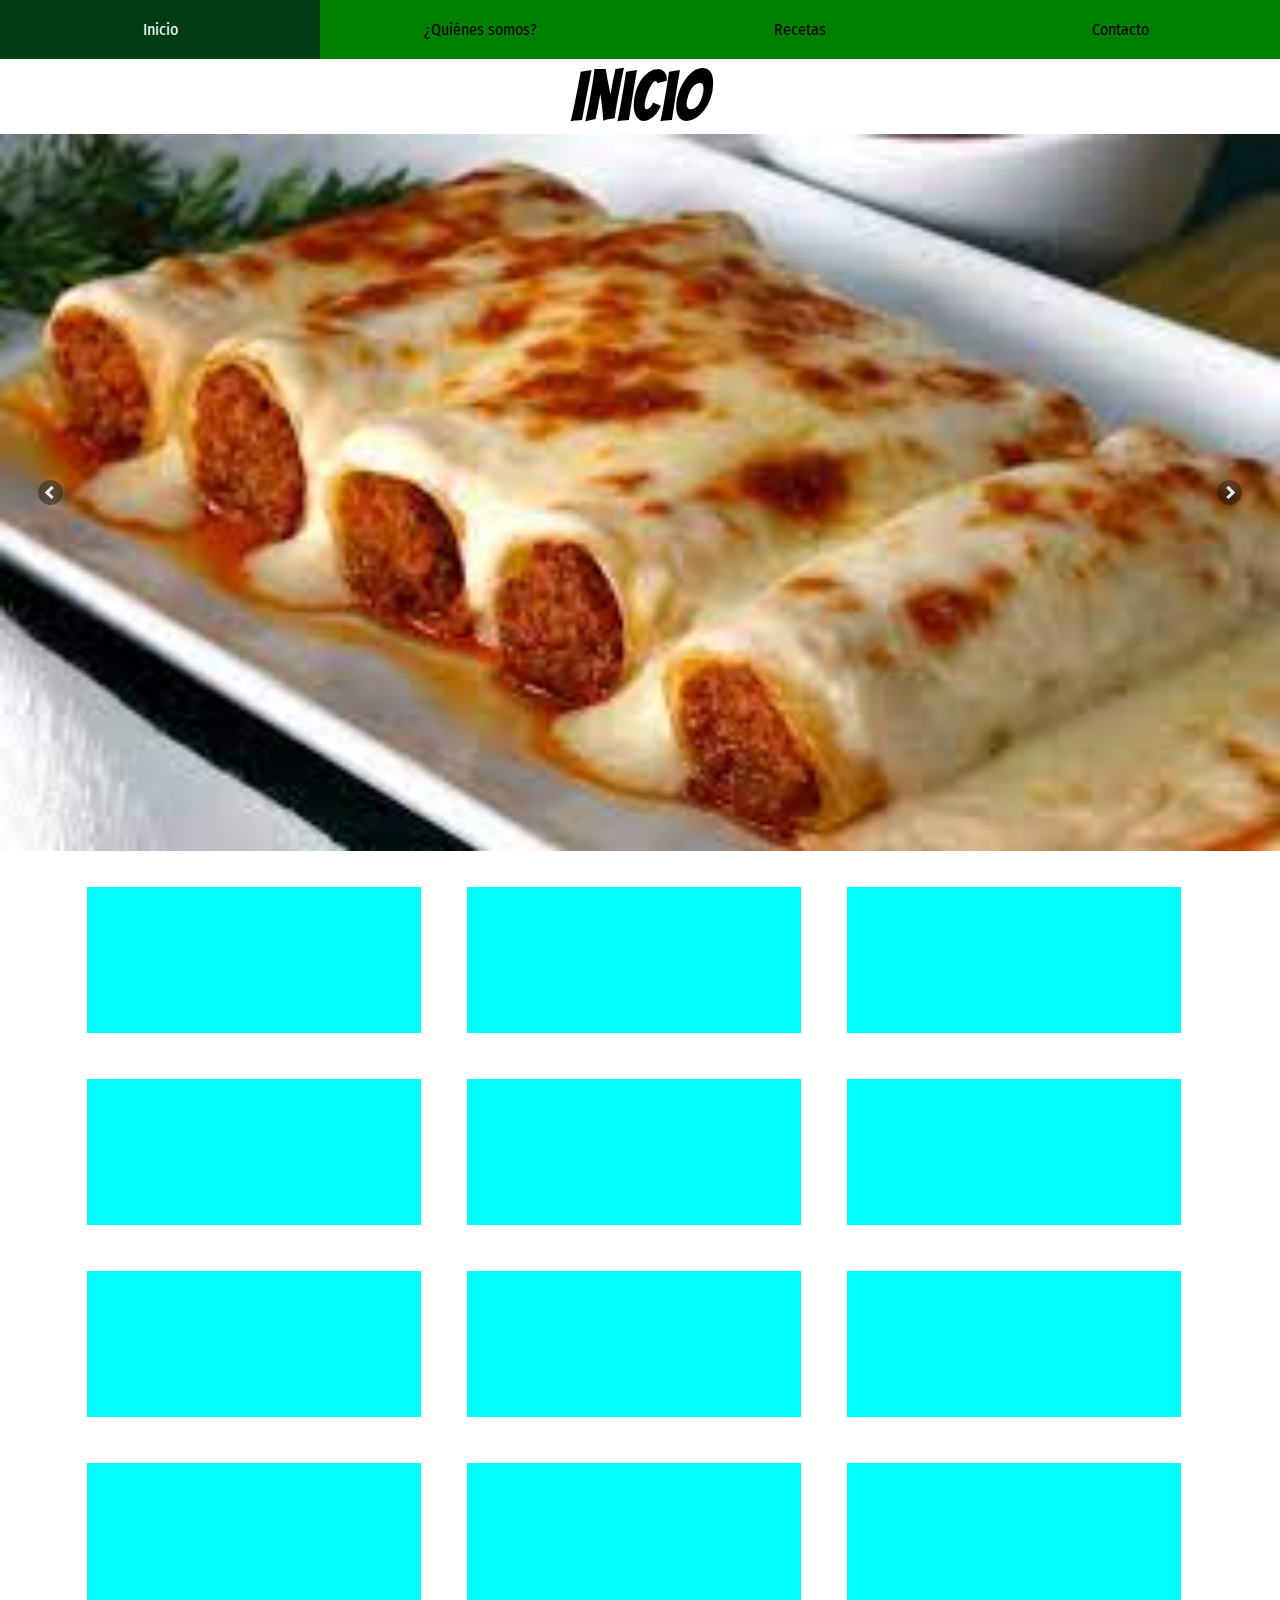
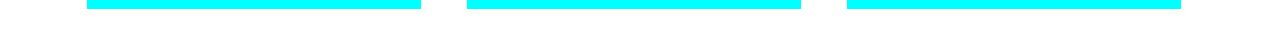
<file: responsive/index.html>
<html lang="en" dir="ltr">
  <head>
    <meta charset="utf-8">
    <title>JIA</title>
    <meta author="JIA">
    <link rel="stylesheet" href="estilo.css" type="text/css"/>
    <link rel="preconnect" href="https://fonts.googleapis.com">
    <link rel="preconnect" href="https://fonts.gstatic.com" crossorigin>
    <link href="https://fonts.googleapis.com/css2?family=Fira+Sans+Condensed:ital,wght@0,100;0,400;0,900;1,100;1,400;1,900&display=swap" rel="stylesheet">
    <link rel="preconnect" href="https://fonts.googleapis.com">
    <link rel="preconnect" href="https://fonts.gstatic.com" crossorigin>
    <link href="https://fonts.googleapis.com/css2?family=Bangers&display=swap" rel="stylesheet">
    <script src="https://cdnjs.cloudflare.com/ajax/libs/jquery/1.9.0/jquery.min.js"></script>
      <script src="slider/sss.min.js"></script><link rel="stylesheet" href="slider/sss.css" type="text/css" media="all">
      <script>
        jQuery(function($) {
          $('.slider').sss({
          slideShow : true, // Set to false to prevent SSS from automatically animating.startOn : 0, // Slide to display first. Uses array notation (0 = first slide).transition : 400, // Length (in milliseconds) of the fade transition.speed : 3500, // Slideshow speed in milliseconds.showNav : true // Set to false to hide navigation arrows.
          });

        });

      </script>

  </head>
  <body>
    <nav class="mobile">
      <input type="checkbox" id="menu">
      <label for="menu"> ☰ </label>
        <ul>
          <li><a href="index.html">Inicio</a></li>
          <li><a href="quienes.html">¿Quiénes somos?</a></li>
          <li><a href="recetas.html">Recetas</a></li>
          <li><a href="contacto.html">Contacto</a></li>

        </ul>
    </nav>
    <nav class="normal">
      <ul>
          <li><a href="index.html">Inicio</a></li>
          <li><a href="quienes.html">¿Quiénes somos?</a></li>
          <li><a href="recetas.html">Recetas</a></li>
          <li><a href="contacto.html">Contacto</a></li>
<div class="clear"></div>
      </ul>
    </nav>
    <h1>Inicio</h1>
    <div class="slider">

      <img src="img/image_01.jpeg" />
      <img src="img/image_02.jpeg" />
      <img src="img/image_03.jpeg" />


    </div>
    <script></script>
      <div id="contenedor">
        <div class="modulo"></div>
        <div class="modulo"></div>
        <div class="modulo"></div>
        <div class="modulo"></div>
        <div class="modulo"></div>
        <div class="modulo"></div>
        <div class="modulo"></div>
        <div class="modulo"></div>
        <div class="modulo"></div>
        <div class="modulo"></div>
        <div class="modulo"></div>
        <div class="modulo"></div>
      </div>
  </body>
</html>
</file>
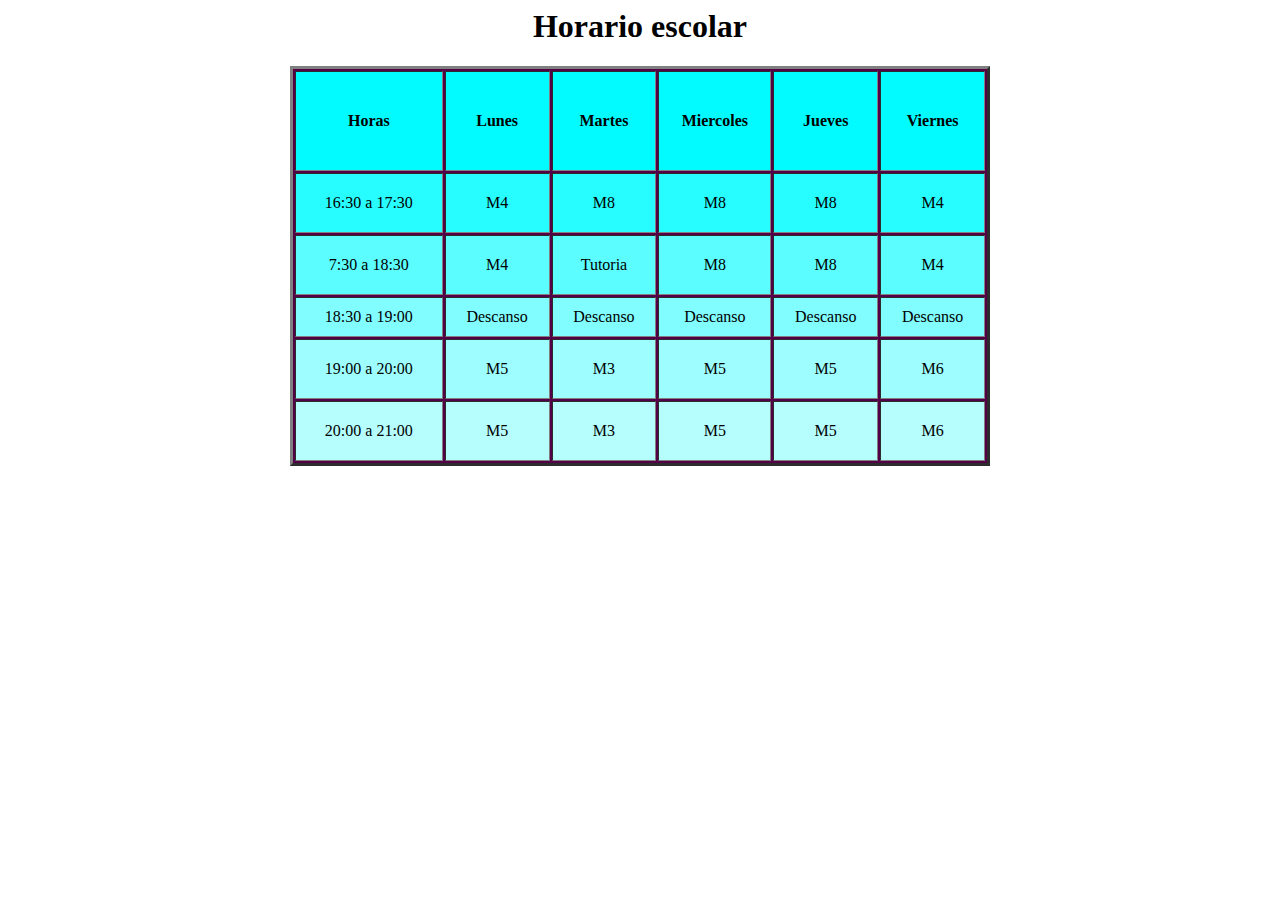
<file: horario/indez02.html>
<html>
<head>

<title>Mi horario</title>
<meta charset="utf-8">
<meta long="es-es">
<meta author="Jennifer Dominguez">
</head>
<body>
  <h1><center>Horario escolar</center></h1>
  <table border="3" width="700px" align="center" bgcolor="#540048">
    <tr bgcolor="#01FBFF" height="100px">
    <th><center>Horas</center></th>
    <th><center>Lunes</center></th>
    <th><center>Martes</center></th>
    <th><center>Miercoles</center></th>
    <th><center>Jueves</center></th>
    <th><center>Viernes</center></th>
  </tr>
  <tr bgcolor="#27FCFF" height="60px">
     <td><center>16:30 a 17:30</td>
     <td><center>M4</center></td>
     <td><center>M8</center></td>
     <td><center>M8</center></td>
     <td><center>M8</center></td>
     <td><center>M4</center></td>
  </tr>
  <tr bgcolor="#5CFDFF" height="60px">
     <td><center>7:30 a 18:30</td>
     <td><center>M4</center></td>
     <td><center>Tutoria</center></td>
     <td><center>M8</center></td>
     <td><center>M8</center></td>
     <td><center>M4</center></td>
  </tr>
  <tr bgcolor="#81FDFF" height="40px">
     <td><center>18:30 a 19:00</center></td>
     <td><center>Descanso</center></td>
     <td><center>Descanso</center></td>
     <td><center>Descanso</center></td>
     <td><center>Descanso</center></td>
     <td><center>Descanso</center></td>
  </tr>
  <tr bgcolor="#9EFEFF" height="60px">
     <td><center>19:00 a 20:00</center></td>
     <td><center>M5</center></td>
     <td><center>M3</center></td>
     <td><center>M5</center></td>
     <td><center>M5</center></td>
     <td><center>M6</center></td>
  </tr>
  <tr bgcolor="#B6FDFE" height="60px">
     <td><center>20:00 a 21:00</center></td>
     <td><center>M5</center></td>
     <td><center>M3</center></td>
     <td><center>M5</center></td>
     <td><center>M5</center></td>
     <td><center>M6</center></td>
  </tr>

  </table>
</body>
</html>
</file>
<file: estilo.css>
* {
  margin: 0;
  padding: 0;
}

body {
background-image: url("img/paisaje.jpg");
background-size: cover;
}

#head {
  width: 100%;
  height: 100px;
  background-color: black;
}

#contenedor{
  width: 70%;
  height: 600px;
  margin: 0 auto;
}

h1{
  text-align: center;
  font-size: 90px;
  color: white;
}

.puerta{
  width: 400px;
  height: 500px;
  margin: 12%;
  float: left;
  background-image: url("img/puerta.png");
  background-size: 100%;
}

.puerta:hover{
  background-image: url("img/puertamano.png");
  background-size: 100%;
}

p{
text-align: center;
color: white;
margin-top: 280px;
font-size: 30px;

}

#pie{
  background-color: black;
  width: 100%;
  height: 80px;
  clear: both;
}
</file>
<file: bobesponja/estilo.css>
.body{
  background-color: #f5ee31;
  width: 300px;
  height: 400px;
  border: 5px solid #000;
  position: relative;
  margin: 50px auto;
  overflow: hidden;
}

.ojos{
  position: absolute;
  left: 40px;
  top: 40px;
  width: 210px;
  z-index: 10;
}

.ojo{
  background-color: #fff;
  position: relative;
  border: 5px solid #000;
  width: 100px;
  height: 100px;
  margin-right: -17px;
  border-radius: 50%;
  display: inline-block;
}

.ojo_externo{
  width: 50px;
  height: 50px;
  border-radius: 50%;
  position: absolute;
  background-color: #00AEEF;
  border: 3px solid #000;
  top: 20px;
  left: 25px;
}

.ojo_interno{
  width: 30px;
  height: 30px;
  background-color: #000;
  border-radius: 50%;
  position: relative;
  top: 10px;
  left: 10px;
}

.pestanas{
  position: relative;
  bottom: 22px;
  left: 12px;
}

.pestana{
  width: 15px;
  height: 5px;
  background-color: #000;
  display: inline-block;
  -moz-transform: rotate(90deg);
-webkit-transform: rotate(90deg);
-o-transform: rotate(90deg);
-ms-transform: rotate(90deg);
transform: rotate(90deg);
margin-right: 10px;
}

.pestana.primera{
  position: relative;
  top:10px;
  -moz-transform: rotate(45deg);
-webkit-transform: rotate(45deg);
-o-transform: rotate(45deg);
-ms-transform: rotate(45deg);
transform: rotate(45deg);
}

.pestana.tercera{
  position: relative;
  top: 10px;
  -moz-transform: rotate(-45deg);
  -webkit-transform: rotate(-45deg);
  -o-transform: rotate(-45deg);
  -ms-transform: rotate(-45deg);
  transform: rotate(-45deg);
}

.nariz{
  width: 20px;
  height:40px;
  background-color: #f5ee31;
  position: absolute;
  top: 110px;
  left: 130px;
  border: 5px solid #000;
  z-index: 10;
  border-bottom: 5px solid transparent;
  border-radius: 45.5%;
}

.boca{
  width: 200px;
  height: 80px;
  position: absolute;
  background: transparent;
  top: 120px;
  left: 50px;
  border-radius: 50%;
  z-index: 10px;
  border-bottom: 5px solid #000;
}

.dientes{
  position: relative;
  top: 80px;
  left: 65px;
}

.diente{
  width: 20px;
  height: 20px;
  background-color: #fff;
  border: 5px solid  #000;
  display: inline-block;
}


.mejilla{
  width: 30px;
  height: 20px;
  background: transparent;
  position: absolute;
  top: 30px;
  border: 3px solid #f1592a;
  border-bottom: 3px solid transparent;
  border-radius: 50% 50% 20% 20%;
}

.mejilla.primera{
  left: -15px;
}

.mejilla.segunda{
  left: 175px;
}

.camisa{
  width: 100%;
  height: 50px;
  position: absolute;
  background-color: #fff;
  bottom: 50px;
  border-top: 5px solid #000;
  z-index: 10;
  overflow: hidden;
}

.cuello{
  width: 50px;
  height: 30px;
  position: absolute;
  background: #fff;
  top: -25px;
  border: 5px solid #000;
  -moz-transform: rotate(30deg);
-webkit-transform: rotate(30deg);
-o-transform: rotate(30deg);
-ms-transform: rotate(30deg);
transform: rotate(30deg);
}

.cuello.primero{
  left: 60px;
}

.cuello.segundo{
  left: 180px;
  -moz-transform: rotate(-30deg);
-webkit-transform: rotate(-30deg);
-o-transform: rotate(-30deg);
-ms-transform: rotate(-30deg);
transform: rotate(-30deg);
}

.cuello_corbata{
  width: 40px;
  height: 40px;
  background-color: #f00200;
  border: 5px solid #000;
  position: absolute;
  left: 130px;
  bottom: 30px;
  z-index: 50;
  -moz-transform: rotate(45deg);
-webkit-transform: rotate(45deg);
-o-transform: rotate(45deg);
-ms-transform: rotate(45deg);
transform: rotate(45deg);
}

.cola_corbata{
    width: 55px;
    height: 55px;
    background-color: #f00200;
    border: 5px solid #000;
    position: absolute;
    left: 123px;
    bottom: 0px;
    z-index: 50;
    -moz-transform: rotate(45deg);
  -webkit-transform: rotate(45deg);
  -o-transform: rotate(45deg);
  -ms-transform: rotate(45deg);
  transform: rotate(45deg);
}

.pantalones{
  width: 100%;
  height: 50px;
  background-color: #6a3d13;
  position: absolute;
  bottom: 0%;
  border-top: 5px solid #000;
  z-index: 10;
}
.cinturon{
  width: 40px;
  height: 15px;
  position: absolute;
  top: 20px;
  background-color: #000;
}

.cinturon.primero{
  left: 20px;
}

.cinturon.segundo{
  left:90px;
}

.cinturon.tercero{
  right: 80px;
}

.cinturon.cuarto{
  right:20px;
}

.poro{
  background-color: #c0a402;
  height: 40px;
  width: 40px;
  position: absolute;
  border-radius: 50%;
  z-index: 1;
}

.poro.primero{
  top: 230px;
  left: 20px;
  height: 50px;
  width: 50px;
}

.poro.segundo{
  top: 200px;
  left: 280px;
}

.poro.tercero{
  top: 50px;
  left: 260px;
  height: 15px;
  width: 15px;
}

.poro.cuarto{
  top: 300px;
  left: 50px;
  height: 50px;
  width: 50px;
}
</file>
<file: cara/estilo.css>
body {
  background-color: black;
}

#cuello {
  width: 170px;
  height: 200px;
  background-color: #F9C595;
  border-radius:51% 49% 53% 47% / 0% 0% 100% 100%;
  z-index: 9px;
  margin-left: 110px;
  margin-top: 0px;
  position: relative;
  }

#pelo {
width: 500px;
height: 850px;
background-color: #A73500;
border-radius: 50% 50% 50% 50% / 35% 35% 65% 65%;
margin: 50px auto;
position: relative;
}

#cara {
width:500px;
height: 650px;
background-color: #EDC59F;
border-radius: 50% 50% 50% 50% / 35% 35% 65% 65%;
position: absolute;
}

.ceja {
width: 200px;
height: 100px;
border: 8px solid #A73500;
border-radius: 50%;
border-bottom: 3px solid transparent;
border-left: 40px solid transparent;
border-right:10px solid transparent;
position: relative;
float: left;
top: 170px;
}
.ceja.d {
border-left: 10px solid transparent;
border-right:40px solid transparent;

}

.ojos {
position: absolute;
width:500px;
z-index: 10;
left:60px;
top: 200px;
}

.ojo {
background-color: #fff;
position: relative;
width: 150px;
height: 80px;
border-radius: 50%;
float: left;
margin-right: 70px;
border-top: 10px solid #000;
border-bottom: 5px solid #000;
border-left: 1px solid transparent;
border-right:1px solid transparent;
}
.ojo_externo{
width: 75px;
height: 70px;
margin-top: 2px;
margin-left: 35px;
background-color: #516606;
border-radius: 50%;
border: 3px solid #3B4906;
}
.ojo_interno{
width: 35px;
height: 30px;
background-color: #000;
border-radius: 50%;
margin-top: 20px;
margin-left: 20px;
}
.brillo{
width: 15px;
height: 10px;
background-color: #fff;
border-radius: 50%;
margin-top: -30px;
margin-left: 40px;
}
.flequillo{
width:380px;
height: 500px;
margin-top:-200px;
margin-left: -65px;
border-radius: 50% 50% 50% 50% / 35% 35% 65% 65%;
border: 65px solid #A73500;
position: absolute;
border-bottom: 2px solid transparent;
}
#nariz{
  width: 500px;
  height: 500px;
  clip-path: polygon(75% 0%, 100% 50%, 75% 100%, 0% 100%, 25% 50%, 0% 0%);
  border-right: 10px solid #BDA690;
  margin-top: -60px;
  margin-left: -310px;
  position: relative;
}

#boca{
width: 220px;
height: 90px;
margin-left: 80px;
margin-top: 270px;
clip-path: circle(50% at 50% 0);
background-color: #600000;
position: absolute;
}

#dientes{
  width: 220px;
  height: 25px;
  background-color: #fff;
  position: relative;
}

#lengua{
  width: 200px;
  height: 90px;
  margin-left: 5px;
  background-color: #CA0000;
  clip-path: circle(50% at 50% 100%);
  position: relative;
}
</file>
<file: feedly/pg.css>
*{
  margin:0;
  padding:0;
}
ul{
list-style-type: none;
text-align: right;
}
li{
  display: inline-block;
  padding: 10px;
  padding-left: 5px;
  padding-right: 5px;
  padding-top: 18px;
}
a{
  text-decoration: none;
  color: black
  font-weidht bold;
  }
  a:hover{
    color: blue
  }

#cabecera{
  height: 40px;
  background-image: url("img/feedly-logo-small-black.png");
  background-repeat: no-repeat;
  background-position: 20px 20px;
  padding: 10px;
}
div{
  background-repeat: no-repeat;
  background-position: 500px 0;
}
h2{
  font-family:sans-serif;
  width: 400px;
  padding: 60px 40px;
  font-size: 40px;
}
p{
  font-family: arial;
  width: 400px;
  padding: 0px 40px;
  font-size: 20px;
}
#coneix{
  height: 550px;
  background-color: #6C3;
  background-image: url("img/img-hero-full-list.png");
}
#tot{
  height: 641px;
  background-color: #fff;
    background-image: url("img/allinone.jpg");
}
#util{
  height: 500px;
  background-color: #333;
  background-image: url("img/curator-short.png");
}
#rapid{
  height: 550px;
  background-color: #EEECEE;
  background-image: url("img/img-hero-full-list.png");
}
#facil{
  height: 550px;
  background-color: #6C3;
  background-image: url("img/mobile-share.png");
  background-position: bottom;
  background-position: 500px 20px;
}
#atot{
  height: 643px;
  background-color: #EEECEE;
  background-image: url("img/anywhere.png");
  background-position: bottom;
    background-position: 500px 20px;
}
#pie{
  height: 150px;
  background-color: #333333;
  text-align: center;
  padding-top: 50px;

}
#pie a{
  padding-right: 50px;
}
.claro{
  color: #ccc;
}
.boton{
  height: 100px;
  width: 100px;
background-color: rgba(255, 10, 20, 0.5);
position: fixed;
bottom: 0;
right: 0;
border-radius: 50%;
text-align: center;

}
</file>
<file: flor/estilo.css>
*{
  margin: 0;
  padding: 0;
}
body{
  background-color: #000000;
}

#flor{
  top: 250px;
  left: 400px;
  width: 150px;
  height: 150px;
  background-color: yellow;
  border-radius: 50%;
  animation: giro 3s infinite linear;
  position:  absolute;
}

@keyframes giro {
  0% {transform: rotate(0deg);}
  100% {transform: rotate(360deg);}
}


.petalo{
  width: 180px;
  height: 250px;
  border-radius: 45%;
  position: relative;
  background-color: #E4330D;
}

.petalo.uno{
  top: -200px;
  left: -150px;
  transform: rotate(-45deg);
}

.petalo.dos{
  left:130px;
  top: -440px;
  transform: rotate(45deg);
}

.petalo.tres{
  left: -150px;
  top: -400px;
  transform: rotate(45deg);
}

.petalo.cuatro{
  left: 130px;
  top: -660px;
  transform: rotate(-45deg);
}

#tallo{
  width: 20px;
  height: 600px;
  background-color: green;
  margin-left: 465px;
  margin-top: 400px;
  position: absolute;
}
</file>
<file: paisaje/estilo.css>
*{
  margin: 0;
  padding: 0;
}

body{
  background-color: black;
}

#paisaje{
margin: auto;
padding: auto;
width: 1000px;
height: 1000px;
background-color:#285D62;
}

#suelo{
  width: 1000px;
  height: 200px;
  background-color: #1A9F00;
  position: absolute;
  top: 1000px;
}

#luna{
  width: 200px;
  height: 200px;
  border-radius: 50%;
  background-color: #D7D696;
  position: relative;
  top: 100px;
  left: 400px;

}
.estrella{
  width: 200px;
  height: 200px;
  clip-path: polygon(50% 0%, 61% 35%, 98% 35%, 68% 57%, 79% 91%, 50% 70%, 21% 91%, 32% 57%, 2% 35%, 39% 35%);
  background-color: #7ECFD8;
  float: left;
  position: relative;
  transform: rotate(45deg);
  z-index: 10;
}

@keyframes aireuno {
 0% {left: 150px}
 100% {left: 300px;}
}

@keyframes airedos {
 0% {left: 450px}
 100% {left: 550px;}
}

.estrella.uno{
  left: 150px;
  top: 100px;
  animation: aireuno 4s infinite linear;
}

.estrella.dos{
  left: 450px;
  top:200px;
  animation: airedos 4s infinite linear;
}

#flor{
  top: 400px;
  left: 400px;
  width: 150px;
  height: 150px;
  background-color: yellow;
  border-radius: 50%;
  animation: giro 3s infinite linear;
  position:  relative;
}

@keyframes giro {
  0% {transform: rotate(0deg);}
  100% {transform: rotate(360deg);}
}


.petalo{
  width: 180px;
  height: 250px;
  border-radius: 45%;
  position: relative;
  background-color: #E4330D;
}

.petalo.uno{
  top: -200px;
  left: -150px;
  transform: rotate(-45deg);
}

.petalo.dos{
  left:130px;
  top: -440px;
  transform: rotate(45deg);
}

.petalo.tres{
  left: -150px;
  top: -400px;
  transform: rotate(45deg);
}

.petalo.cuatro{
  left: 130px;
  top: -660px;
  transform: rotate(-45deg);
}

#tallo{
  width: 20px;
  height: 400px;
  background-color: green;
  margin-left: 465px;
  margin-top: 400px;
  position: absolute;
}

@keyframes botar {
  0% {top: 50px}
  50% {top: 580px}
  100% {top:50px}
}

#pelota{
  width: 80px;
  height: 80px;
  border-radius: 50%;
  background-color: #000;
  position: relative;
  top:50px;
  left: 850px;
  animation: botar 2s infinite linear;
}
#brillo{
  width: 30px;
  height: 30px;
  background-color: #fff;
  position: relative;
  border-radius: 50%;
  top:9px;
  left: 9px;
}
</file>
<file: responsive/estilo.css>
*{
  margin:0;
  padding: 0;
}
body{
font-family: 'Fira Sans Condensed', sans-serif;
font-weight: 400;
}
.clear{
  clear:both;
}
/* Menú normal (desktop) */
.normal{
background-color: green;
width:100%;
}
.normal ul{
  list-style-type: none;
}
.normal ul li a{
  text-decoration:none;
  padding-top:20px;
  padding-bottom:20px;
  display:block;
  float:left;
  width:25%;
  text-align: center;
 color:black;
 background-color: green;
}
.normal ul li a:hover{
  color:white;
  background-color: #013C14;
}

#contenedor{
width: 90%;
height: 600px;
padding: 1%;
margin: auto;
}

.modulo{
  width: 25%;
  height: 100px;
  background: cyan;
  padding: 2%;
  margin: 2%;
  float: left;
}

/* Menú mobile (movil) */
.mobile ul{
  display: none;
}

input:checked  ~ ul{
  display:block;
}

input {
  display: none;
}

label {
  box-sizing: border-box;
  display: inline-block;
  border: 1px solid black;
  border-radius: 5px;
  width: 30px;
  height: 30px;
  line-height: 30px;
  font-weight: bold;
  text-align: center;
  user-select: none;
  margin:20px;

}

label:hover{
  background: white;
}

input:checked ~ label {
  background: green;
}

.mobile ul{
  margin-top:0;
  padding: 0;
  width: 200px;

}


.mobile ul li {
  display: block;
  background: green;
  margin: 0;
  padding: 10px;
  list-style: none;
  border-bottom: 1px solid grey;
}
.mobile ul li:hover {
  filter: brightness(110%);
}

h1{
  font-family: 'Bangers', cursive;
  font-weight: 400;
  font-size: 70px;
  text-align: center;
}

.mobile{
    display:none;
}

@media only screen and (max-width: 450px) {
  body {
    background-color: #FFC14E;
  }
  .normal{
    display:none;
  }
  .modulo{
    width: 90%;
    margin: 3%;
  }
  .mobile{
      display:block;
  }
}
</file>
<file: responsive/slider/sss.css>
.sss {
	height: 0;
	margin: 0; 
	padding: 0;
	position: relative;
	display: block;
	overflow: hidden;
}

.ssslide {
	width: 100%;
	margin: 0;
	padding: 0;
	position: absolute;
	top: 0;
	left: 0;
	display: none;
	overflow: hidden;
}

.ssslide img {
	max-width: 100%;
	height: auto;
	margin: 0;
	padding: 0;
	position: relative;
	display: block;
}

.sssnext, .sssprev {
	width: 25px;
	height: 100%;
	margin: 0;
	position: absolute;
	top: 0;
	background: url('images/arr.png') no-repeat;
}

.sssprev {
	left: 3%;
	background-position: 0 50%;
}

.sssnext {
	right: 3%;
	background-position: -26px 50%;
}

.sssprev:hover, .sssnext:hover {
	cursor: pointer;
}
</file>
